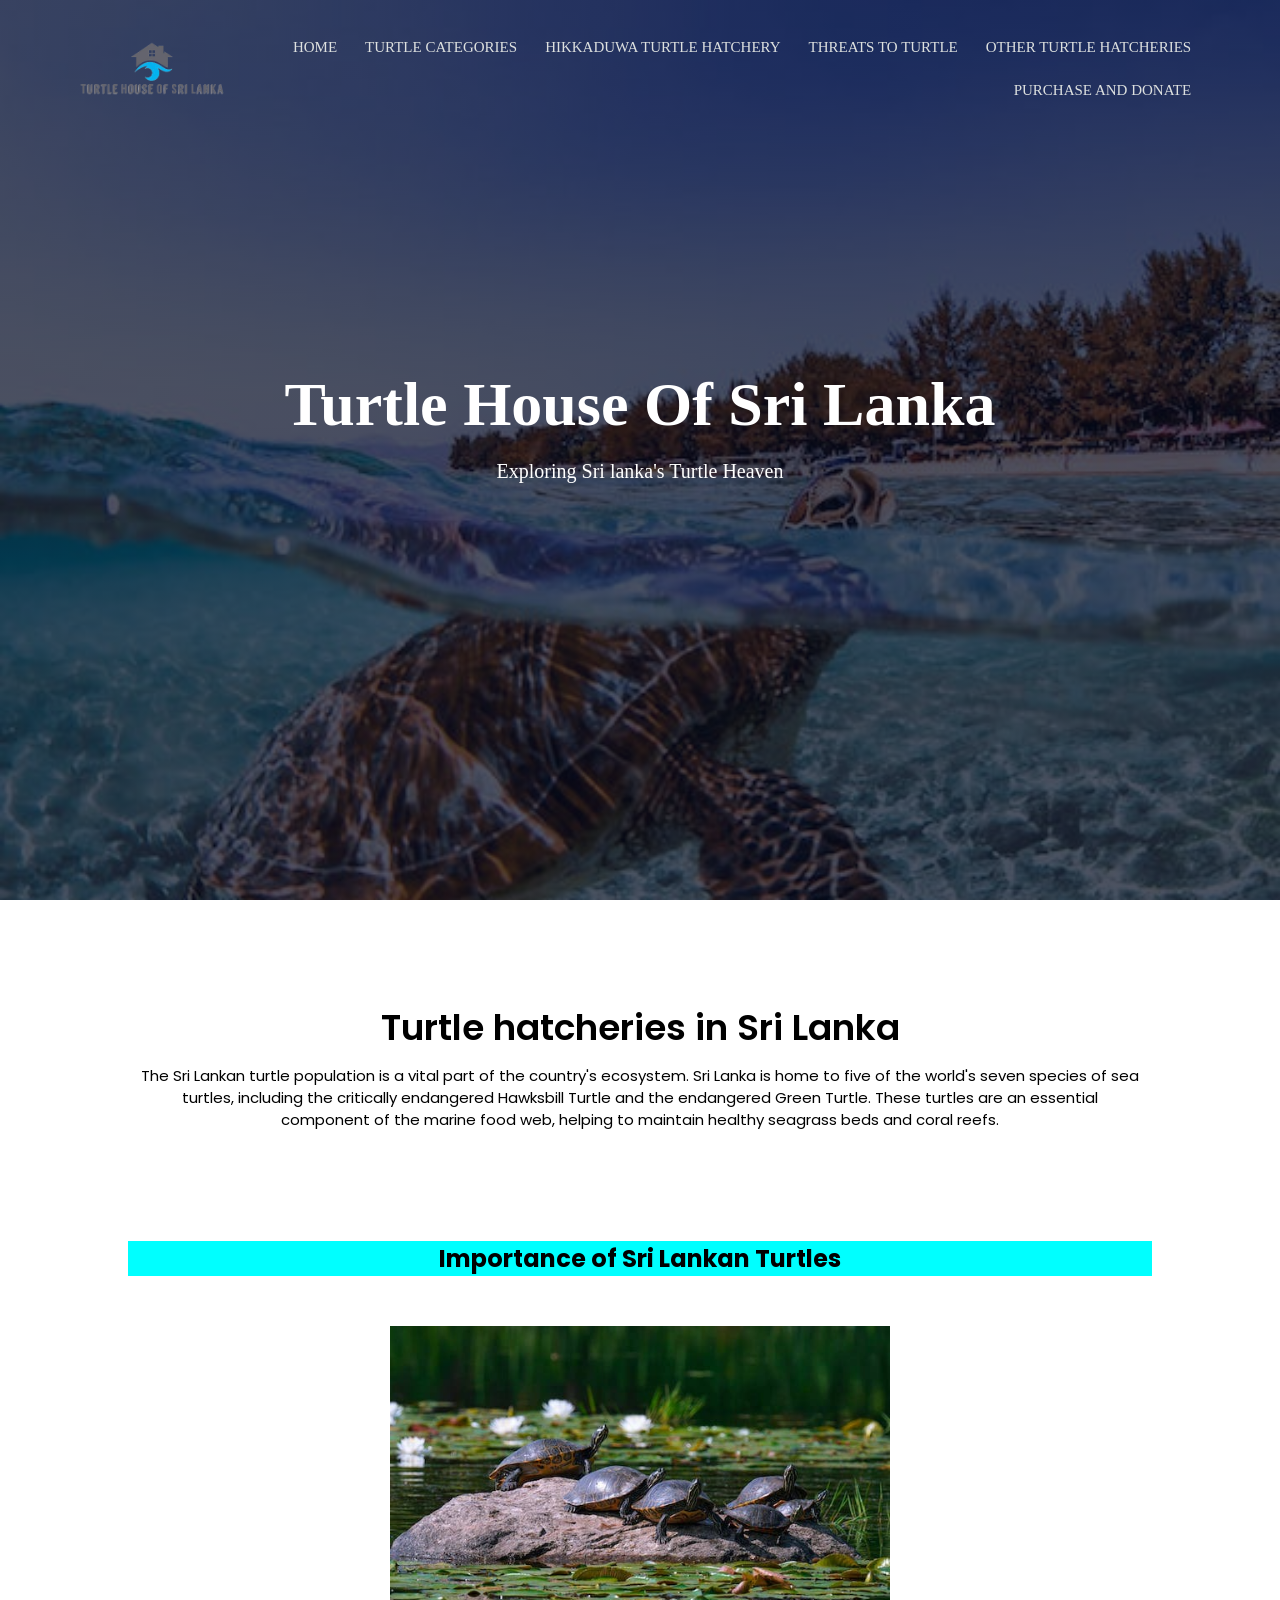
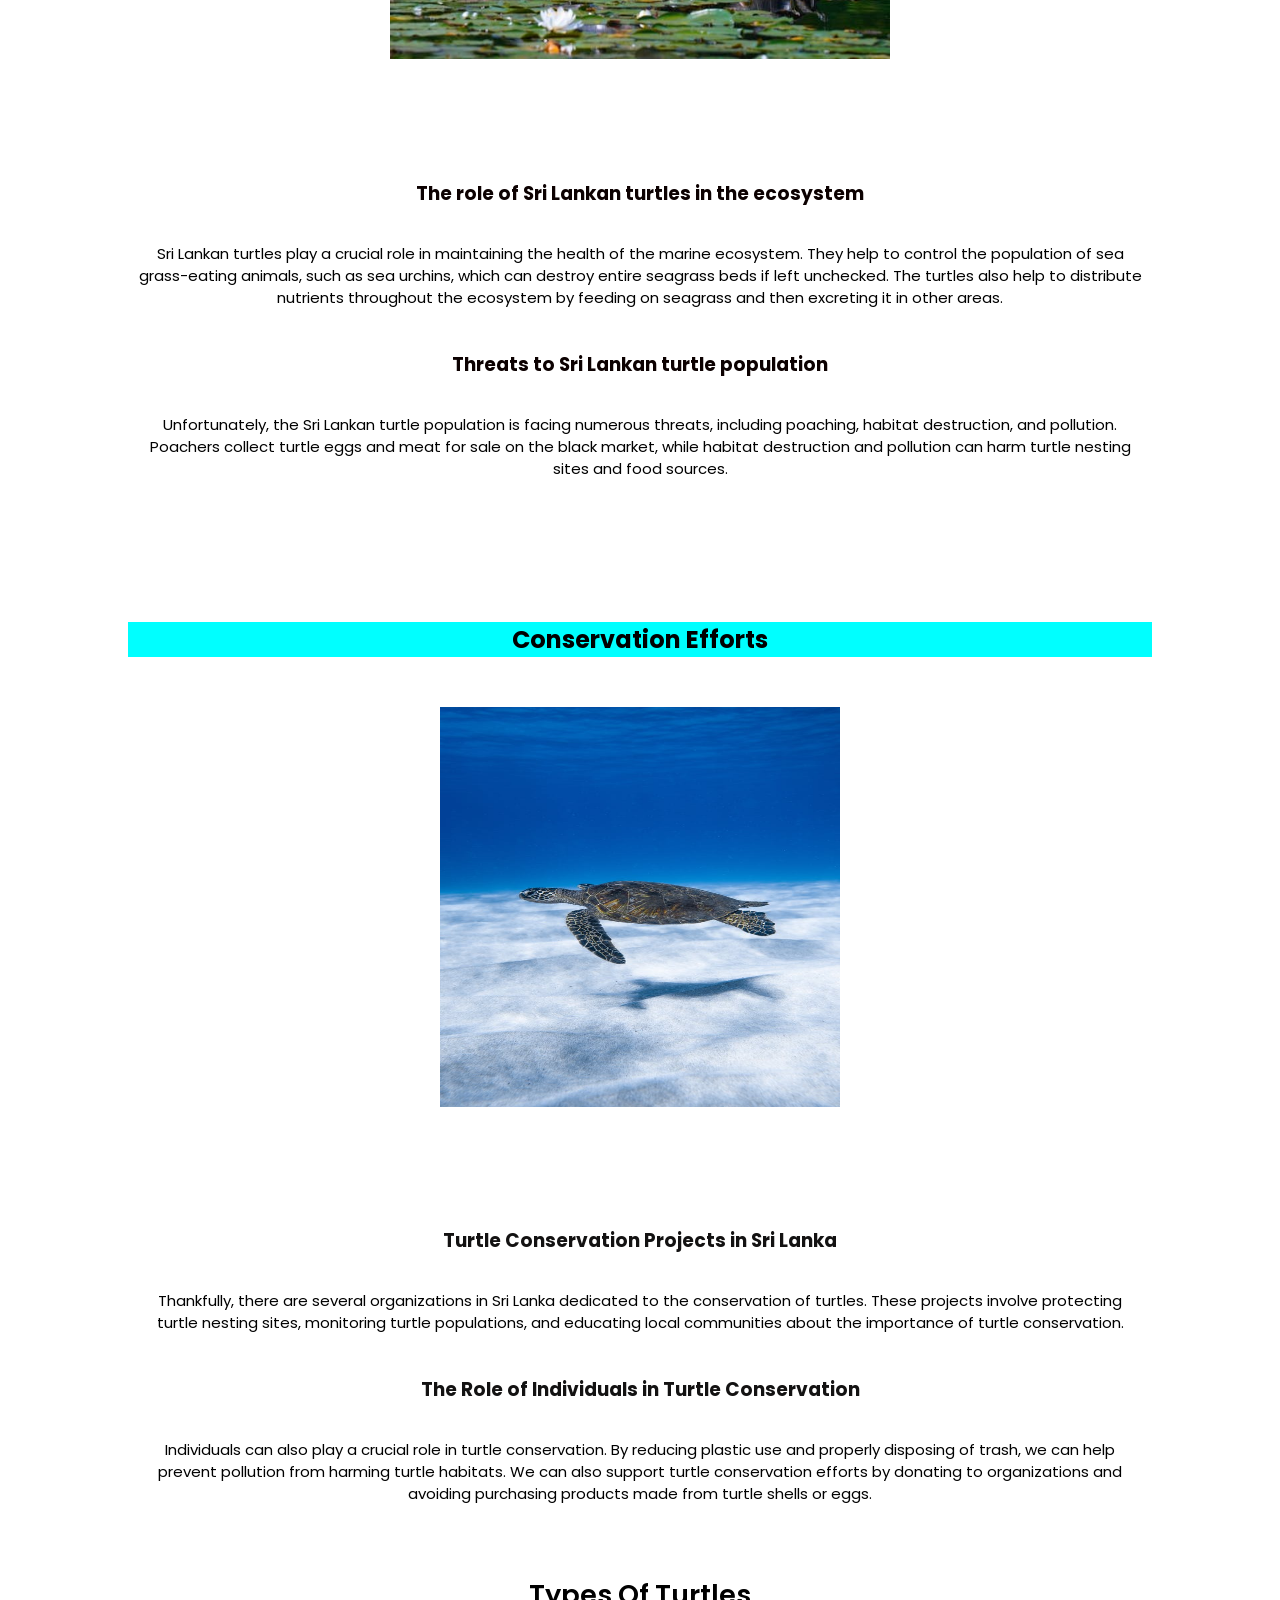
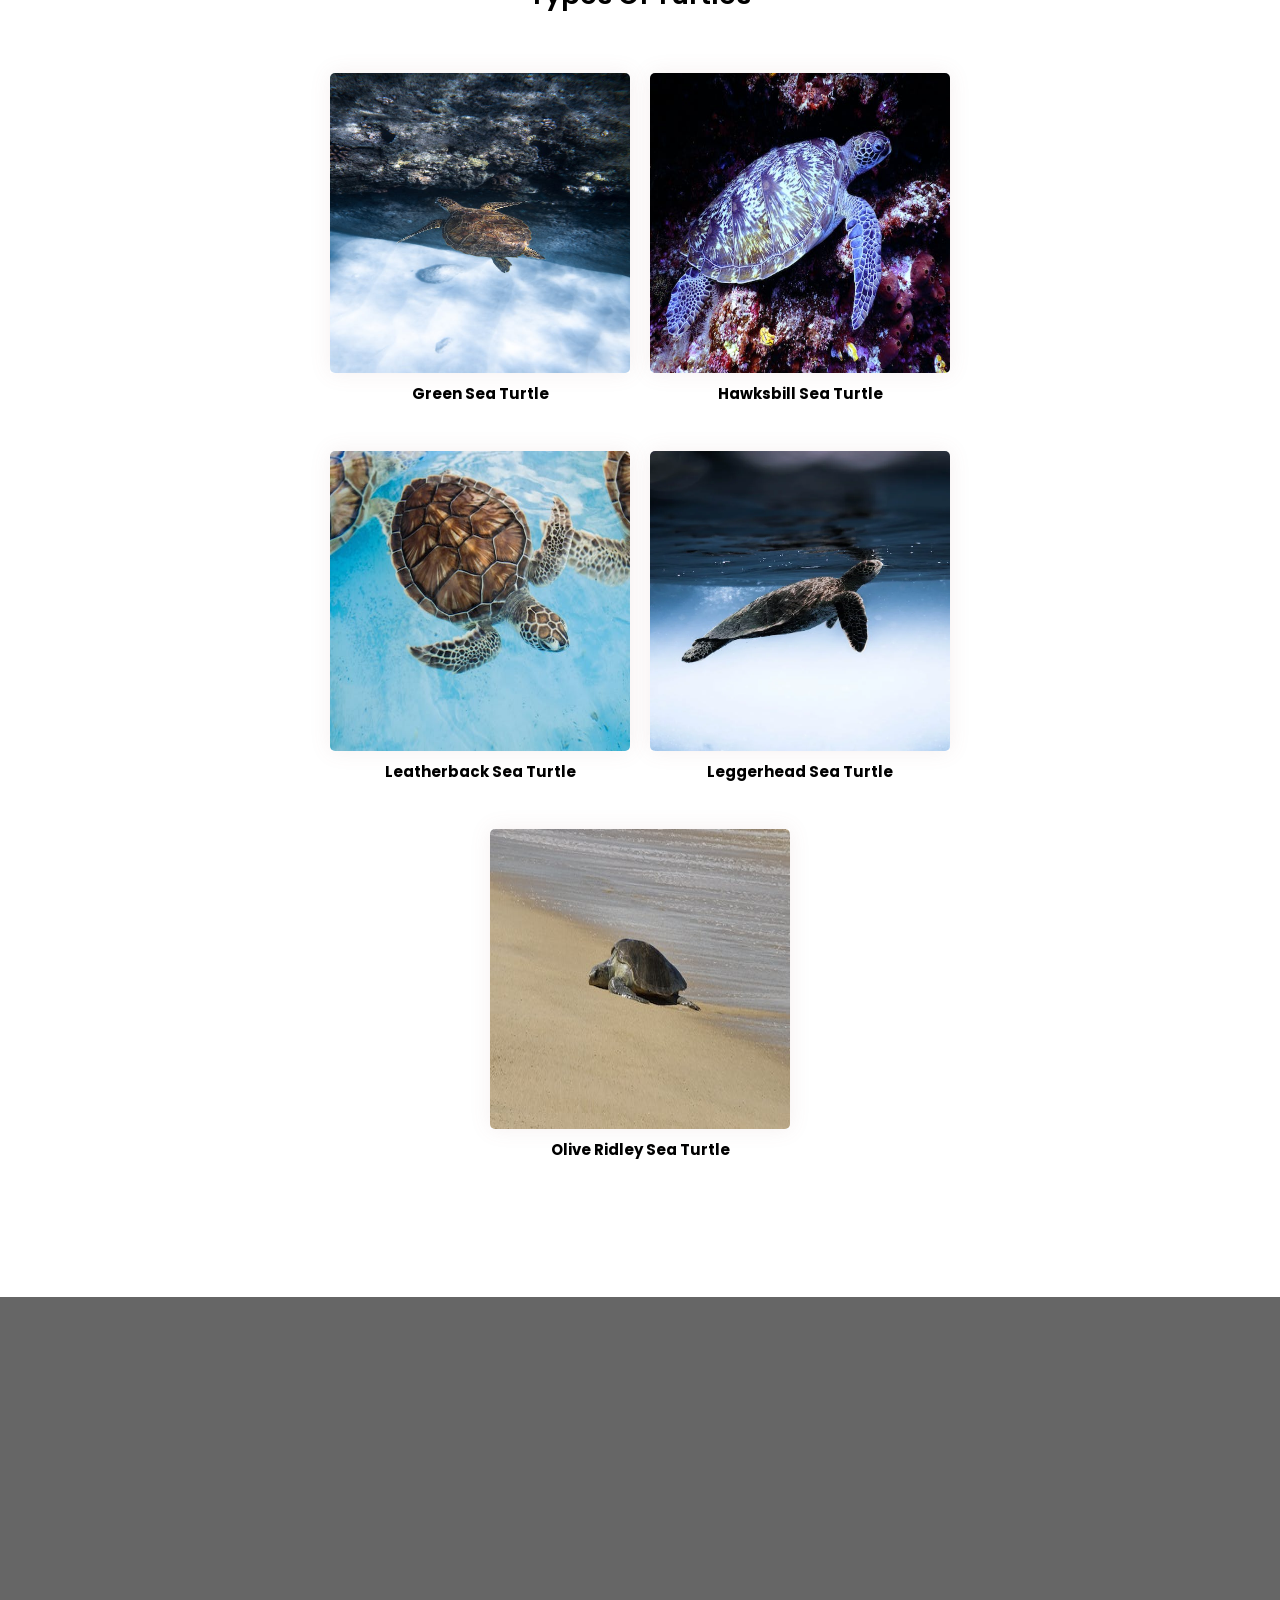
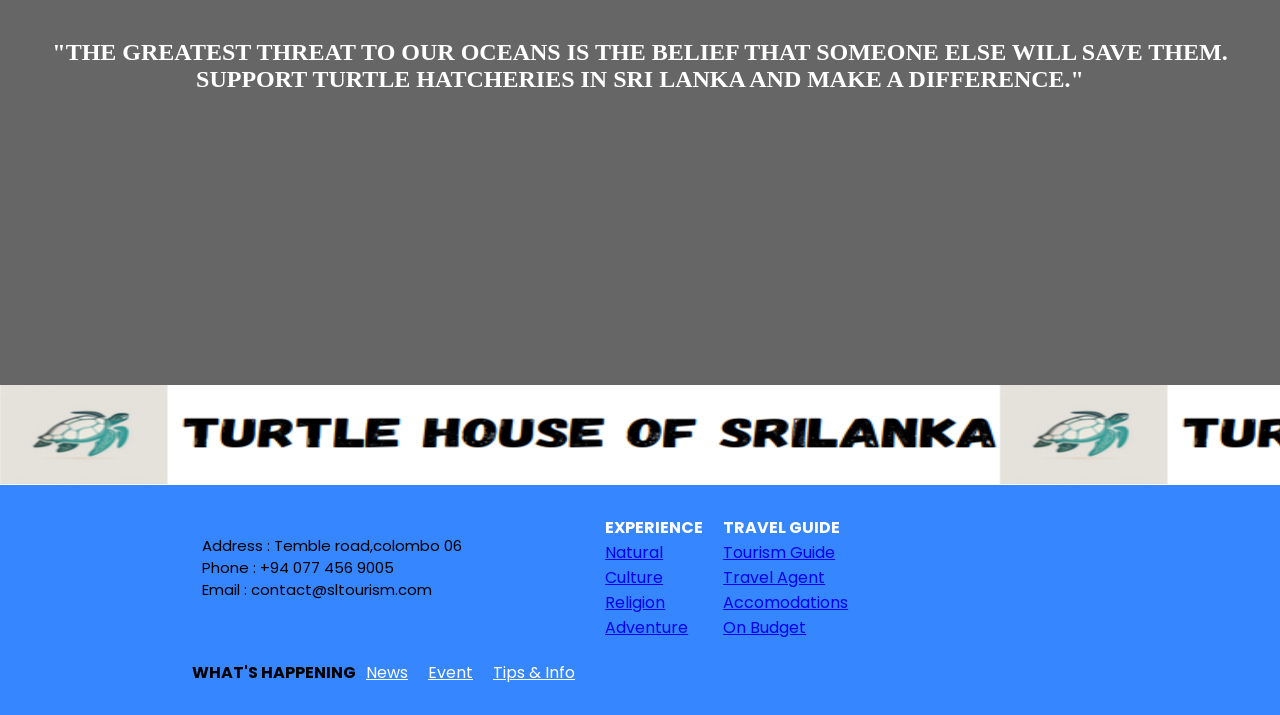
<file: index.html>
<!DOCTYPE html>
<html lang="en">
<head>
    <meta name="viewport" content="width=device-width, initial-scale=1.0">
    <title>Turtle Hachery</title>


   
    <link rel="preconnect" href="https://fonts.googleapis.com">


<link rel="preconnect" href="https://fonts.gstatic.com" crossorigin>
<link href="https://fonts.googleapis.com/css2?family=Poppins:wght@500&display=swap" rel="stylesheet">


<link rel="apple-touch-icon" sizes="180x180" href="./Images/apple-touch-icon.png">
<link rel="icon" type="image/png" sizes="32x32" href="./Images/favicon-32x32.png">
<link rel="icon" type="image/png" sizes="16x16" href="./Images/favicon-16x16.png">
<link rel="manifest" href="./Images/site.webmanifest">
<link rel="mask-icon" href="./Images/safari-pinned-tab.svg" color="#5bbad5">
<meta name="msapplication-TileColor" content="#da532c">
<meta name="theme-color" content="#ffffff">

<!---Import CSS--->
<link rel="stylesheet" href="./CSS/main.css">
<link rel="stylesheet" href="./CSS/index.css">


</head>
<body>
    <section class="header">
        <nav>
            <a href="index.html"><img src="./Images/Turtle House Of Sri Lanka.png"></a>
            <div class="nav-links">
                
                <ul>
                    <li><a href="./index.html">HOME</a></li>
                    <li><a href="./turtle categories.html">TURTLE CATEGORIES</a></li>
                    <li><a href="./hikkaduwa turtle hatchery.html">HIKKADUWA TURTLE HATCHERY</a></li>
                    <li><a href="./threats to turtles.html">THREATS TO TURTLE</a></li>
                    <li><a href="./">OTHER TURTLE HATCHERIES</a>
                    <ul class="dropdown">
                        
                            <li><a href="./Kasgoda Turtle Hatchery.html">KASGODA TURTLE HATCHERY</a></li>
                                <li><a href="./Bentota Turtle Hatchery.html">BENTOTA TURTLE HATCHERY</a></li>
                        </ul>
                    </li>
                    <li><a href="./purchase and donate page.html">PURCHASE AND DONATE</a></li>
        
                </ul>
            </div>
          
        </nav>
    </section>

    <div class="text-box">
        <h1>Turtle House Of Sri Lanka</h1>
        <P>Exploring Sri lanka's Turtle Heaven
        </P>


    </div>

<!-----Header news-->
<section class="news">
 
<h1>Turtle hatcheries in Sri Lanka</h1>
<p>The Sri Lankan turtle population is a vital part of the country's ecosystem. Sri Lanka is home to five of the world's seven species of sea turtles, including the critically endangered Hawksbill Turtle and the endangered Green Turtle. These turtles are an essential component of the marine food web, helping to maintain healthy seagrass beds and coral reefs.
</p> 
</section>


<section class="points">
<div class="importance">
<h2>Importance of Sri Lankan Turtles</h2>
<br>
<br>
<img src="./Images/turtle 2 (1).jpg" width="450" >
<div class="textbox1">
    <h3> The role of Sri Lankan turtles in the ecosystem</h3>
    <br>
    
<p>Sri Lankan turtles play a crucial role in maintaining the health of the marine ecosystem. They help to control the population of sea grass-eating animals, such as sea urchins, which can destroy entire seagrass beds if left unchecked. The turtles also help to distribute nutrients throughout the ecosystem by feeding on seagrass and then excreting it in other areas.</p>

<h3>Threats to Sri Lankan turtle population</h3>
<br>

<p>Unfortunately, the Sri Lankan turtle population is facing numerous threats, including poaching, habitat destruction, and pollution. Poachers collect turtle eggs and meat for sale on the black market, while habitat destruction and pollution can harm turtle nesting sites and food sources.
</p>

</div>
</div>

<div class="conservation">
    <br>
    <br>
    <h2> Conservation Efforts</h2>
        <br><br>
        <img src="./Images/turtle 3.jpeg">


    <div class="textbox1">
        <h3>Turtle Conservation Projects in Sri Lanka</h3>
            <br>
            
               <p>Thankfully, there are several organizations in Sri Lanka dedicated to the conservation of turtles. These projects involve protecting turtle nesting sites, monitoring turtle populations, and educating local communities about the importance of turtle conservation.
                </p>
           
        <h3>The Role of Individuals in Turtle Conservation</h3>
            <br>
          
                <p>Individuals can also play a crucial role in turtle conservation. By reducing plastic use and properly disposing of trash, we can help prevent pollution from harming turtle habitats. We can also support turtle conservation efforts by donating to organizations and avoiding purchasing products made from turtle shells or eggs.</p>
           
    </div>
</div>

</section>




    <!----Types Of Turtles---->
               
    <section>
        <br>
        <br>
        <h1 class="picture-h1">
           Types Of Turtles
        </h1>
        <div class="animation1">
            <div class="box">
                <a href="./turtle categories.html">
                <img src="./Images/Green sea turtle.jpeg"></a><p><b>Green Sea Turtle</b></p>
            </div>
            <div class="box">
                <a href="./turtle categories.html">
                <img src="./Images/Hawksbill turtle.jpeg"></a><p><b>Hawksbill Sea Turtle</b></p>
            </div>
        </div>
        <div class="animation2">
            <div class="box">
                <a href="./turtle categories.html">
                <img src="./Images/Leatherback turtle.jpeg"></a><p><b>Leatherback Sea Turtle</b></p>
            </div>
            <div class="box">
                <a href="./turtle categories.html">
                <img src="./Images/Leggerhead turtle.webp"></a><p><b>Leggerhead Sea Turtle</b></p>
            </div>
        </div>
        <div class="animation3">
            <div class="box">
                <a href="./turtle categories.html">
                <img src="./Images/Olive ridley sea turtle.jpeg"></a><p><b>Olive Ridley Sea Turtle</b></p>
            </div>
        </div>
        </section>
        <br>
        <br>
        


        <!-- Section Quotes -->



<section class="Quotes">

	<div class="Quotes2">
			<h2>"The greatest threat to our oceans is the belief that someone else will save them. Support turtle hatcheries in Sri Lanka and make a difference."</h2> 
			
	</div>	
	<div class="Quatation4"></div>

</section>                         

      
    
<!-- Section Footer -->

 <section class="footer">
    <div class="waves">
        <div class="wave" id="wave1"></div>
        <div class="wave" id="wave2"></div>
        <div class="wave" id="wave3"></div>
        <div class="wave" id="wave4"></div>
    </div>
    <div class="row">
    <div class="col-left">
        <p>Address : Temble road,colombo 06 <br>
        Phone : +94 077 456 9005 <br>
        Email : contact@sltourism.com </p>
        
    </div>
    <ul class="experience"><b>EXPERIENCE</b>
    
            <li><a href="#">Natural</a></li>
            <li><a href="#">Culture</a></li>
            <li><a href="#">Religion</a></li>
            <li><a href="#">Adventure</a></li>

        </ul>
   
    <ul class="travel"><b>TRAVEL GUIDE</b>
       
            <li><a href="#">Tourism Guide</a></li>
            <li><a href="#">Travel Agent</a></li>
            <li><a href="#">Accomodations</a></li>
            <li><a href="#">On Budget</a></li>

        </ul>
   
    <ul class="happening"><b>WHAT'S HAPPENING</b>
    
            <li><a href="#">News</a></li>
            <li><a href="#">Event</a></li>
            <li><a href="#">Tips & Info</a></li>

        </ul>
   
</div>
</section>

</body>
</html>
</file>
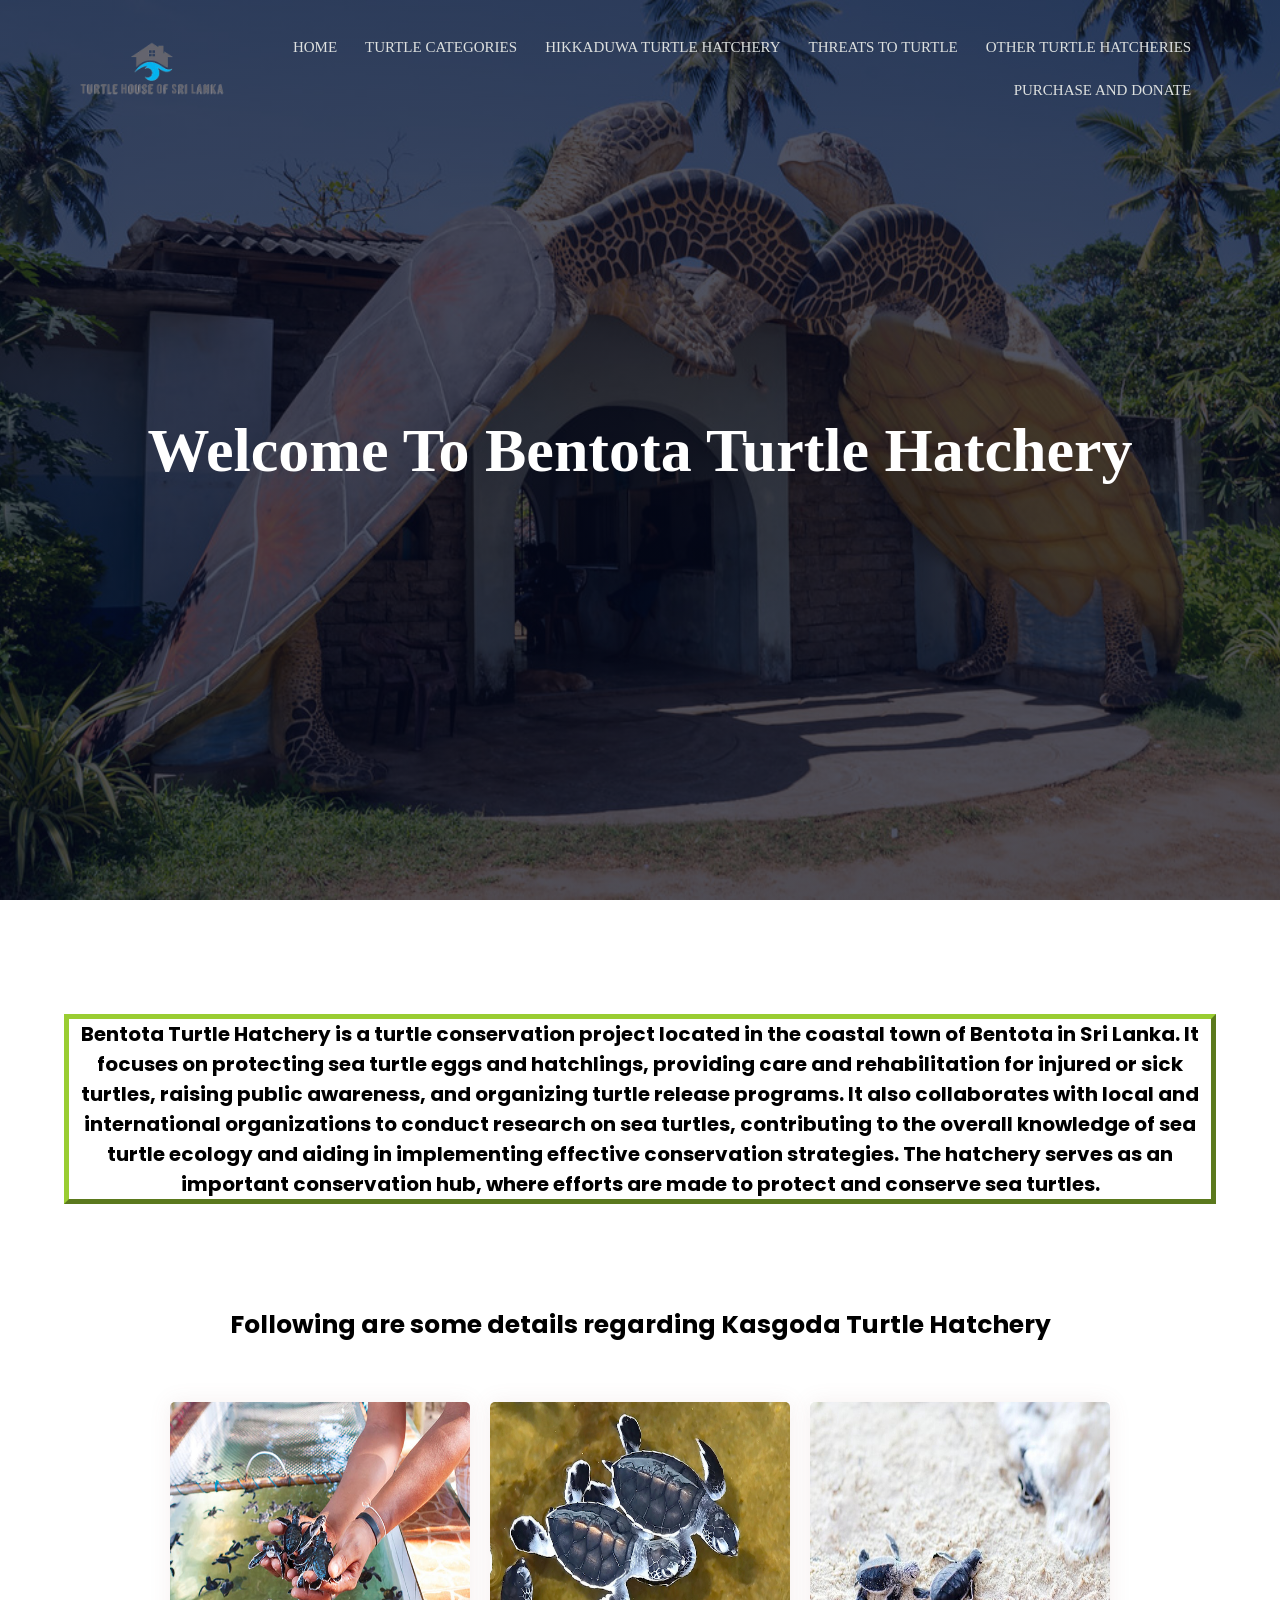
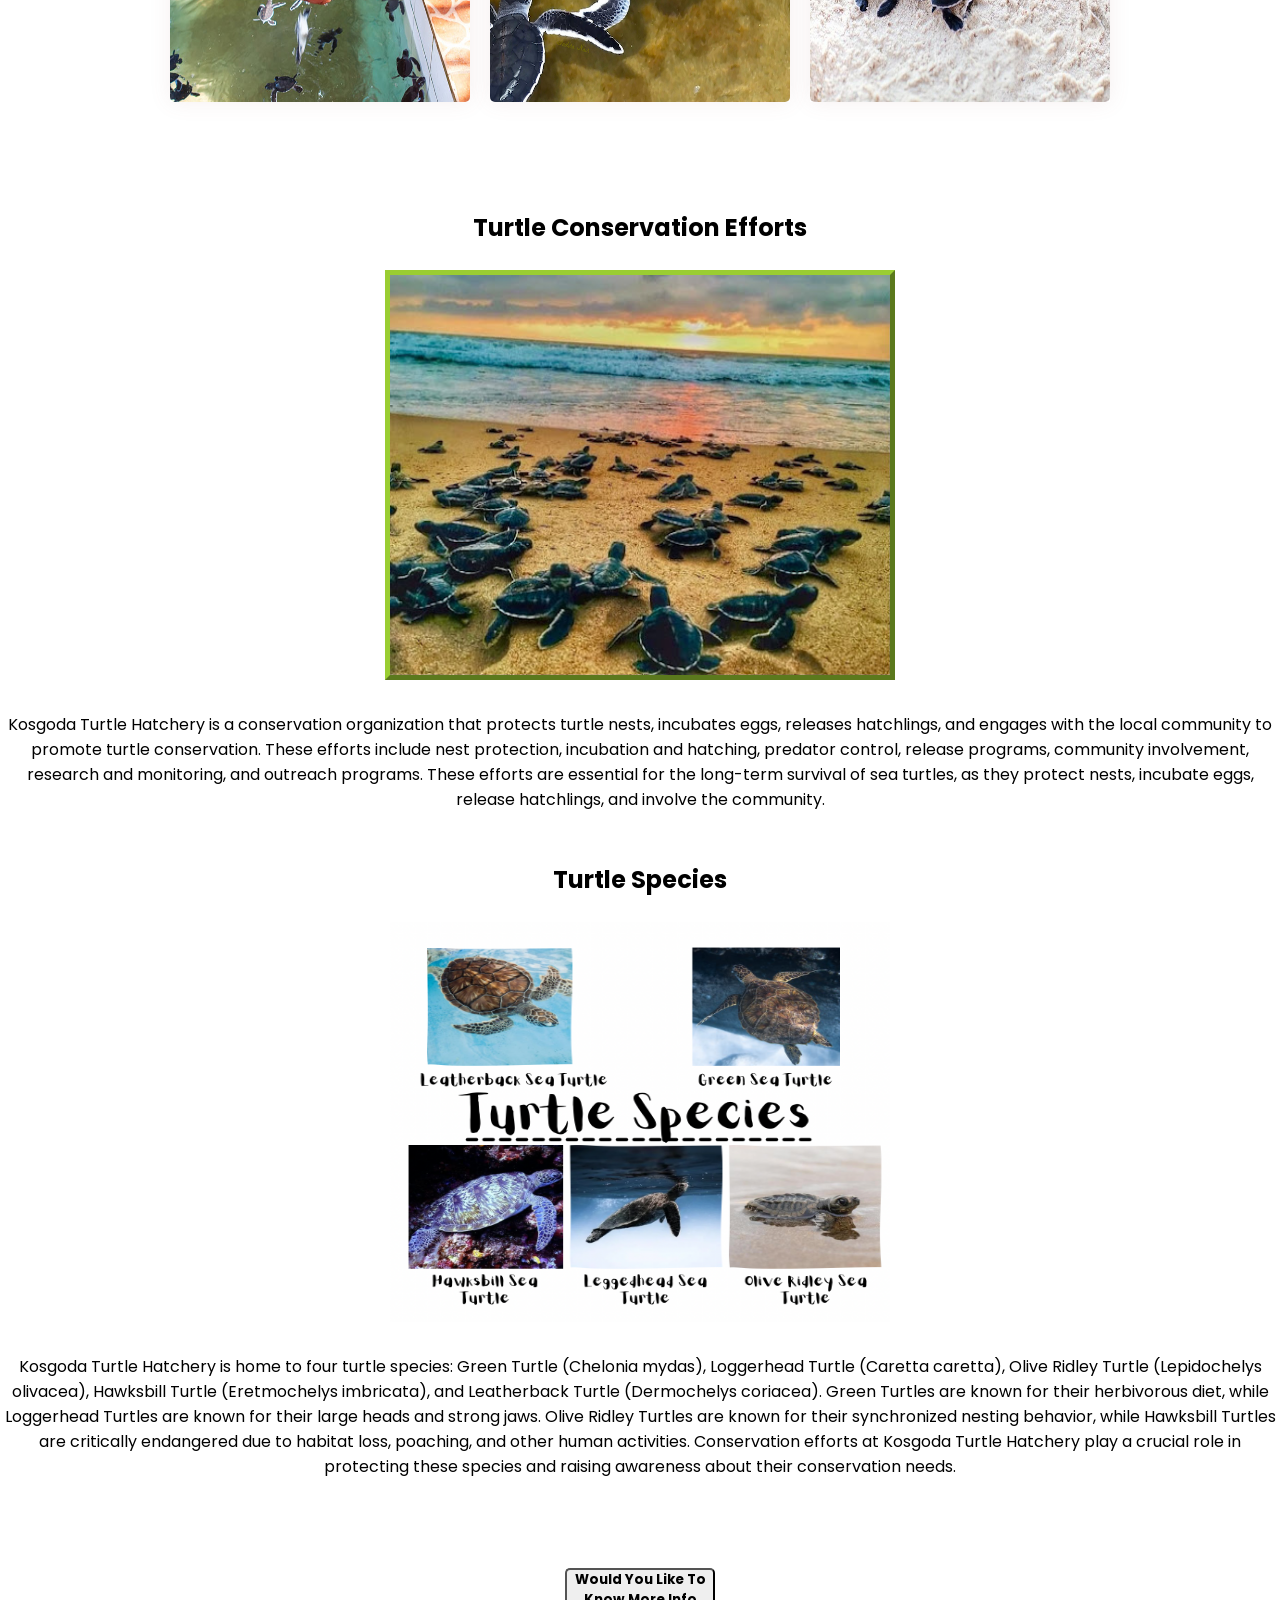
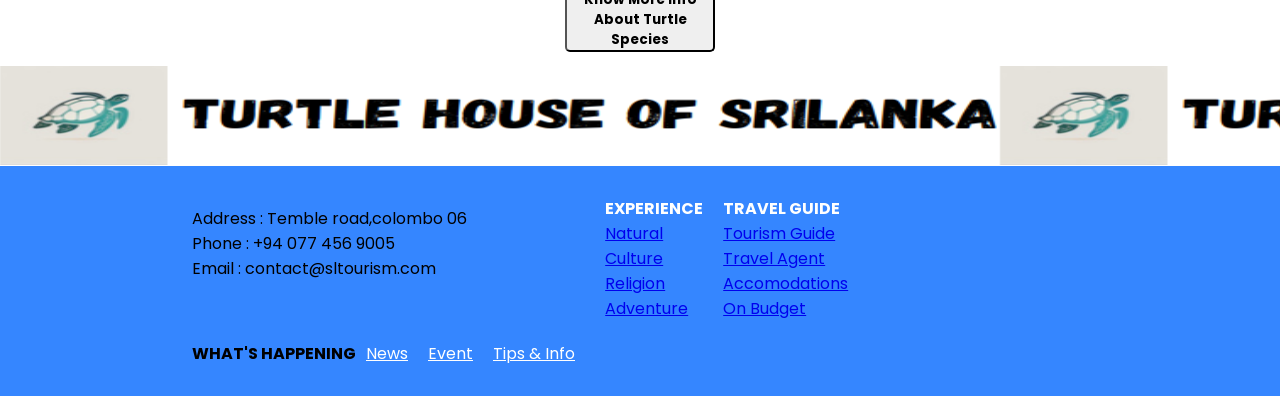
<file: Bentota Turtle Hatchery.html>
<!DOCTYPE html>
<html lang="en">
<head>
    <meta name="viewport" content="width=device-width, initial-scale=1.0">
    <title>Turtle Hatchery</title>
    
    <link rel="preconnect" href="https://fonts.googleapis.com">
<link rel="preconnect" href="https://fonts.gstatic.com" crossorigin>
<link href="https://fonts.googleapis.com/css2?family=Poppins:wght@500&display=swap" rel="stylesheet">



<link rel="apple-touch-icon" sizes="180x180" href="./Images/apple-touch-icon.png">
<link rel="icon" type="image/png" sizes="32x32" href="./Images/favicon-32x32.png">
<link rel="icon" type="image/png" sizes="16x16" href="./Images/favicon-16x16.png">
<link rel="manifest" href="./Images/site.webmanifest">
<link rel="mask-icon" href="./Images/safari-pinned-tab.svg" color="#5bbad5">
<meta name="msapplication-TileColor" content="#da532c">
<meta name="theme-color" content="#ffffff">



<!-----Import CSS-->
<link rel="stylesheet" href="./CSS/main.css">
<link rel="stylesheet" href="./CSS/Bentota Turtle Hatchery.css ">

</head>
<body>
    <section  class="header6">
        <nav>
            <a href="index.html"><img src="./Images/Turtle House Of Sri Lanka.png"></a>
            <div class="nav-links">
                
                <ul>
                    <li><a href="./index.html">HOME</a></li>
                    <li><a href="./turtle categories.html">TURTLE CATEGORIES</a></li>
                    <li><a href="./hikkaduwa turtle hatchery.html">HIKKADUWA TURTLE HATCHERY</a></li>
                    <li><a href="./threats to turtles.html">THREATS TO TURTLE</a></li>
                    <li><a href="./">OTHER TURTLE HATCHERIES</a>
                    <ul class="dropdown">
                        
                            <li><a href="./Kasgoda Turtle Hatchery.html">KASGODA TURTLE HATCHERY</a></li>
                                <li><a href="./Bentota Turtle Hatchery.html">BENTOTA TURTLE HATCHERY</a></li>
                        </ul>
                    </li>
                    <li><a href="./purchase and donate page.html">PURCHASE AND DONATE</a></li>
        
        </ul>
    </div>
    
</nav>

<div class="text-box">
<h1>Welcome To Bentota Turtle Hatchery</h1>


</div>
    </section>

<!--Bentota Turtle Hatchery-->

<section class="bentota">

<br>
<br>
<div class="description">
<p><b>Bentota Turtle Hatchery is a turtle conservation project located in the coastal town of Bentota in Sri Lanka. It focuses on protecting sea turtle eggs and hatchlings, providing care and rehabilitation for injured or sick turtles, raising public awareness, and organizing turtle release programs. It also collaborates with local and international organizations to conduct research on sea turtles, contributing to the overall knowledge of sea turtle ecology and aiding in implementing effective conservation strategies. The hatchery serves as an important conservation hub, where efforts are made to protect and conserve sea turtles.</b></p>
</div>

<h3>Following are some details regarding Kasgoda Turtle Hatchery</h3>

<section>
    
    <div class="animation1">
        <div class="box">
            <img src="./Images/benthota2.jpg">
        </div>
        <div class="box">
            <img src="./Images/benthota3.jpg">
        </div>
    
        <div class="box">
            <img src="./Images/benthota4.jpg">
        </div>
    </div>
    </section>
</section>

<!--Turtle Conservation Efforts-->

<section class="conservation">
    <br><br>
	<h2>Turtle Conservation Efforts</h2>
	<br>
	<img src="./Images/Turtle conservation efforts.JPG">
	<br><br>
	<p>Kosgoda Turtle Hatchery is a conservation organization that protects turtle nests, incubates eggs, releases hatchlings, and engages with the local community to promote turtle conservation. These efforts include nest protection, incubation and hatching, predator control, release programs, community involvement, research and monitoring, and outreach programs. These efforts are essential for the long-term survival of sea turtles, as they protect nests, incubate eggs, release hatchlings, and involve the community.</p>

</section>



<!--Turtle Species-->

<section class="species">
    <br><br>
	<h2>Turtle Species</h2>
	<br>
	<img src="./Images/Turtle Species.png">
	<br><br>
	<p>Kosgoda Turtle Hatchery is home to four turtle species: Green Turtle (Chelonia mydas), Loggerhead Turtle (Caretta caretta), Olive Ridley Turtle (Lepidochelys olivacea), Hawksbill Turtle (Eretmochelys imbricata), and Leatherback Turtle (Dermochelys coriacea). Green Turtles are known for their herbivorous diet, while Loggerhead Turtles are known for their large heads and strong jaws. Olive Ridley Turtles are known for their synchronized nesting behavior, while Hawksbill Turtles are critically endangered due to habitat loss, poaching, and other human activities. Conservation efforts at Kosgoda Turtle Hatchery play a crucial role in protecting these species and raising awareness about their conservation needs.</p>
	<br>
	<button><a href="./turtle categories.html">Would You Like To Know More Info About Turtle Species</a>
</section>



	
  <!-- Section Footer -->

<section class="footer">
    <div class="waves">
        <div class="wave" id="wave1"></div>
        <div class="wave" id="wave2"></div>
        <div class="wave" id="wave3"></div>
        <div class="wave" id="wave4"></div>
    </div>
    <div class="row">
    <div class="col-left">
        <p>Address : Temble road,colombo 06 <br>
        Phone : +94 077 456 9005 <br>
        Email : contact@sltourism.com </p>
        
    </div>
    <ul class="experience"><b>EXPERIENCE</b>
    
            <li><a href="#">Natural</a></li>
            <li><a href="#">Culture</a></li>
            <li><a href="#">Religion</a></li>
            <li><a href="#">Adventure</a></li>

        </ul>
   
    <ul class="travel"><b>TRAVEL GUIDE</b>
       
            <li><a href="#">Tourism Guide</a></li>
            <li><a href="#">Travel Agent</a></li>
            <li><a href="#">Accomodations</a></li>
            <li><a href="#">On Budget</a></li>

        </ul>
   
    <ul class="happening"><b>WHAT'S HAPPENING</b>
    
            <li><a href="#">News</a></li>
            <li><a href="#">Event</a></li>
            <li><a href="#">Tips & Info</a></li>

        </ul>
   
</div>
</section>
      
</body>
</html>
</file>
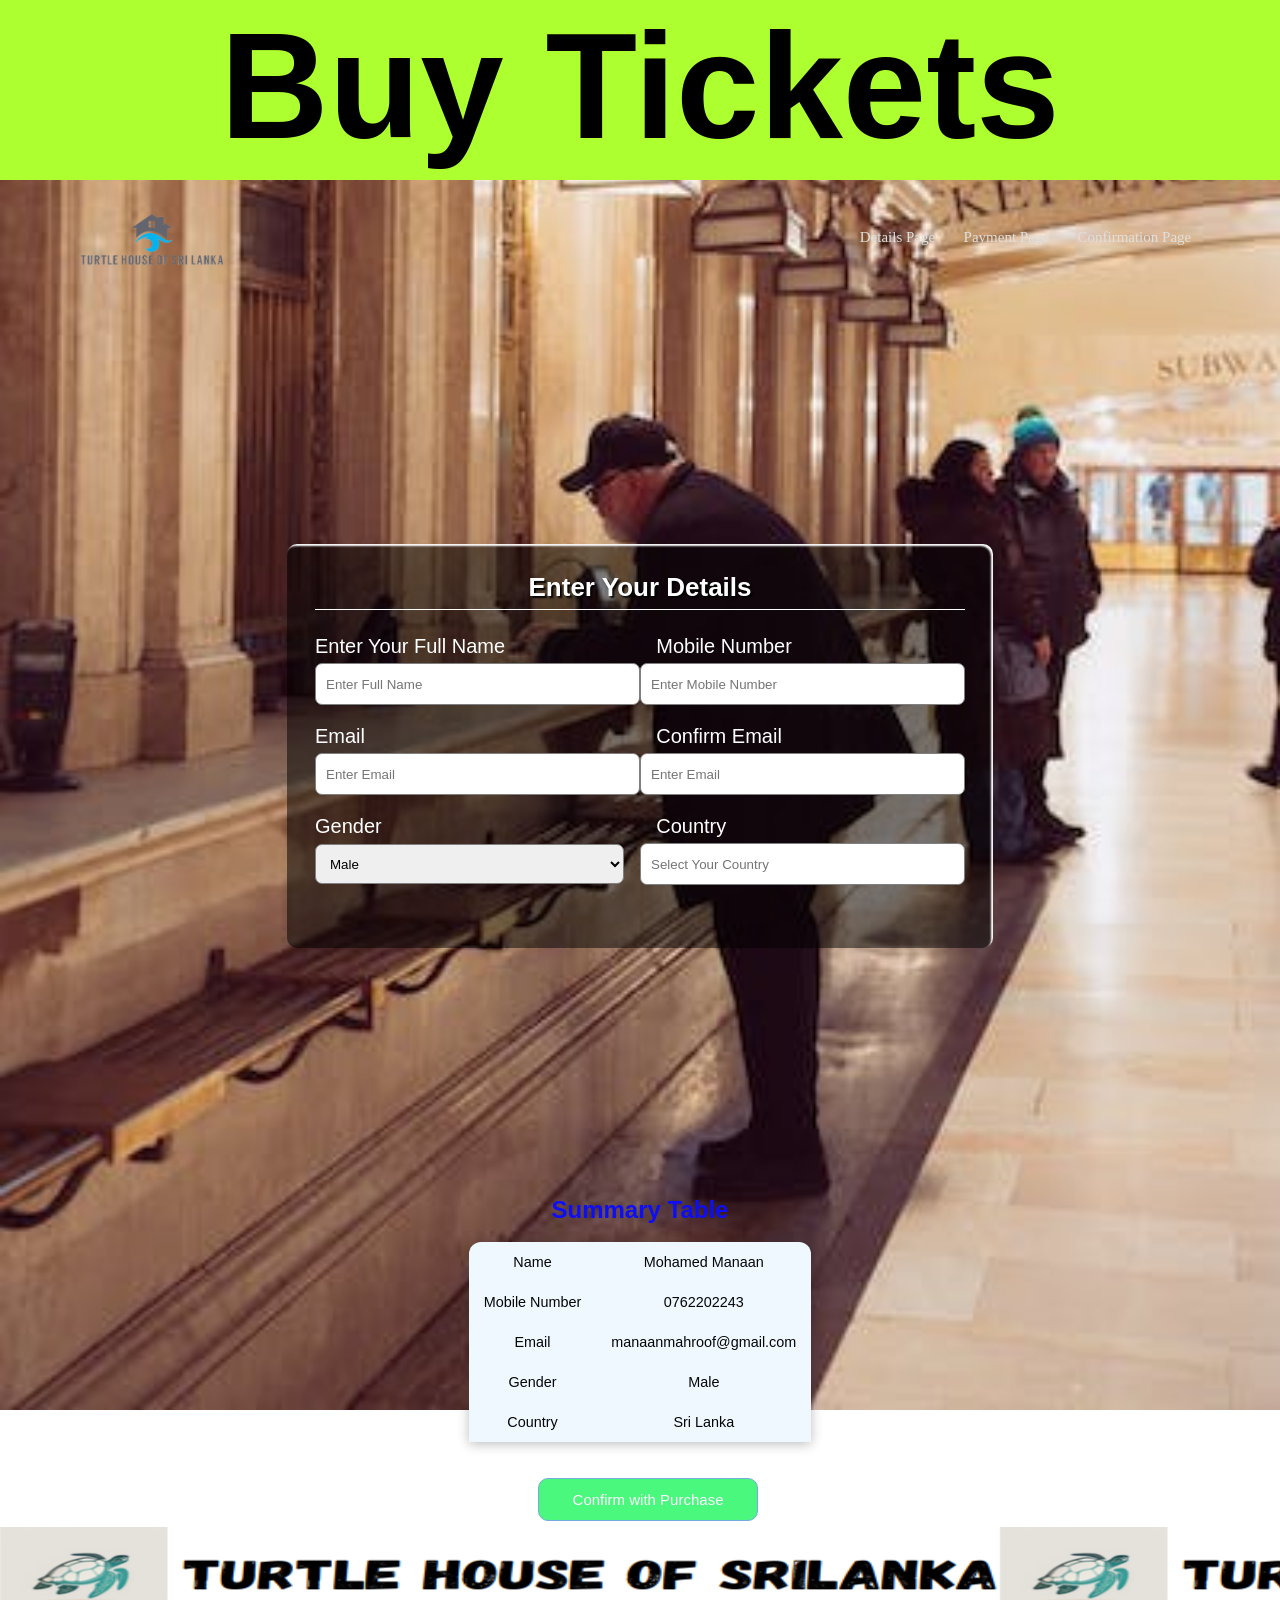
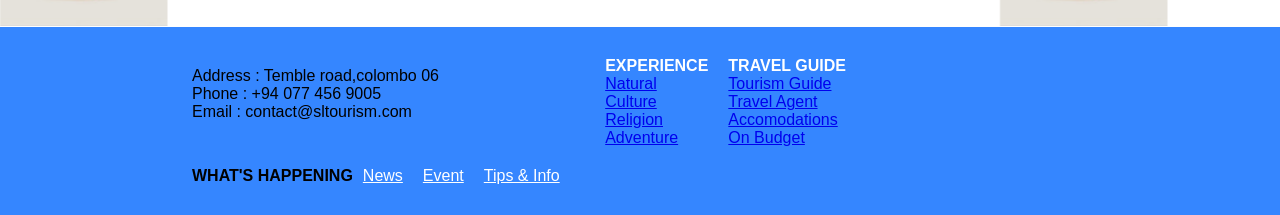
<file: Details.html>
<!DOCTYPE html>
<html lang="en">
<head>
    <meta charset="UTF-8">
    <meta name="viewport" content="width=device-width, initial-scale=1.0">
    <title>Turtle Hatchery</title>


    
<link rel="apple-touch-icon" sizes="180x180" href="./Images/apple-touch-icon.png">
<link rel="icon" type="image/png" sizes="32x32" href="./Images/favicon-32x32.png">
<link rel="icon" type="image/png" sizes="16x16" href="./Images/favicon-16x16.png">
<link rel="manifest" href="./Images/site.webmanifest">
<link rel="mask-icon" href="./Images/safari-pinned-tab.svg" color="#5bbad5">
<meta name="msapplication-TileColor" content="#da532c">
<meta name="theme-color" content="#ffffff">


    <!--import css-->
    <link rel="stylesheet" a href="./CSS/details.css">
    <link rel="stylesheet" a href="./CSS/main.css">

    
    
</head>
<body>
   <!--Header-->
   <div class="Tickets">
    <h1>Buy Tickets</h1>
</div>
    <section  class="header9">
        <nav>
            <a href="index.html"><img src="./Images/Turtle House Of Sri Lanka.png"></a>
            <div class="nav-links">
                
                <ul>
                    <li><a href="">Details Page</a></li>
                    <li><a href="./Payment Page.html">Payment Page</a></li>
                    <li><a href="./Confirmation Page.html">Confirmation Page</a></li>
                    
        
        </ul>
    </div>
    
</nav>


<!--Details Form-->

    <section class="details-form">
        <div class="container">
            <h1 class="form-title">Enter Your Details</h1>
            <form action="#">
              <div class="main-user-info">
                <div class="user-input-box">
                  <label for="fullName">Enter Your Full Name</label>
                  <Input type="text"
                          id="fullName"
                          name="fullName"
                          placeholder="Enter Full Name"/>
                </div>
                <div class="user-input-box">
                  <label for="mobileNumber">Mobile Number</label>
                  <Input type="text"
                          id="mobileNumber"
                          name="mobileNumber"
                          placeholder="Enter Mobile Number"
                          required maxlength="10"/>
                </div>
                <div class="user-input-box">
                  <label for="email">Email</label>
                  <Input type="email"
                          id="email"
                          name="email"
                          placeholder="Enter Email"/>
                </div>
                <div class="user-input-box">
                  <label for="confirmEmail">Confirm Email</label>
                  <Input type="text"
                          id="confirmEmail"
                          name="confirmEmail"
                          placeholder="Enter Email"/>
                         
                </div>
                <div class="user-input-box">
                  <label for="gender">Gender</label>
                  <select id="gender"
                          name="gender"
                          required>
                          <option>Male</option>
                    <option>Female</option>
                  </select>
                </div>

                <div class="user-input-box">
                  <label for="country">Country</label>
                  <Input type="Flag"
                          id="country"
                          name="country"
                          placeholder="Select Your Country"
                          required/>
                </div>
               
              </div>
           
            </form>
          </div>
        </section>


<!--Summary Table-->

<div class="summary-table">
  <h1>Summary Table</h1>
  <br>
  <table class="table">
     
      <tr id="fullName">
          <td>Name</td>
          <td>Mohamed Manaan</td>
      </tr>
      <tr id="mobileNumber">
          <td>Mobile Number</td>
          <td>0762202243</td>
      </tr>
      <tr id="email">
          <td>Email</td>
          <td>manaanmahroof@gmail.com</td>
      </tr>
      <tr id="gender">
          <td>Gender</td>
          <td>Male</td>
      </tr>
      <tr id="country">
        <td>Country</td>
        <td>Sri Lanka</td>
    </tr>
    </table>
  </div>
<br>
<br>

<a href="./Details.html"><button type="submit" class="submit-btn">Confirm with Purchase</button></a>
</div>
        <br>
        <br>
        <br>




<!--Section Footer-->

<section class="footer">
  <div class="waves">
      <div class="wave" id="wave1"></div>
      <div class="wave" id="wave2"></div>
      <div class="wave" id="wave3"></div>
      <div class="wave" id="wave4"></div>
  </div>
  <div class="row">
  <div class="col-left">
      <p>Address : Temble road,colombo 06 <br>
      Phone : +94 077 456 9005 <br>
      Email : contact@sltourism.com </p>
      
  </div>
  <ul class="experience"><b>EXPERIENCE</b>
  
          <li><a href="#">Natural</a></li>
          <li><a href="#">Culture</a></li>
          <li><a href="#">Religion</a></li>
          <li><a href="#">Adventure</a></li>

      </ul>
 
  <ul class="travel"><b>TRAVEL GUIDE</b>
     
          <li><a href="#">Tourism Guide</a></li>
          <li><a href="#">Travel Agent</a></li>
          <li><a href="#">Accomodations</a></li>
          <li><a href="#">On Budget</a></li>

      </ul>
 
  <ul class="happening"><b>WHAT'S HAPPENING</b>
  
          <li><a href="#">News</a></li>
          <li><a href="#">Event</a></li>
          <li><a href="#">Tips & Info</a></li>

      </ul>
 
</div>
</section>

<script src="./javascript/details.js"></script>
 
</body>
</html>
</file>
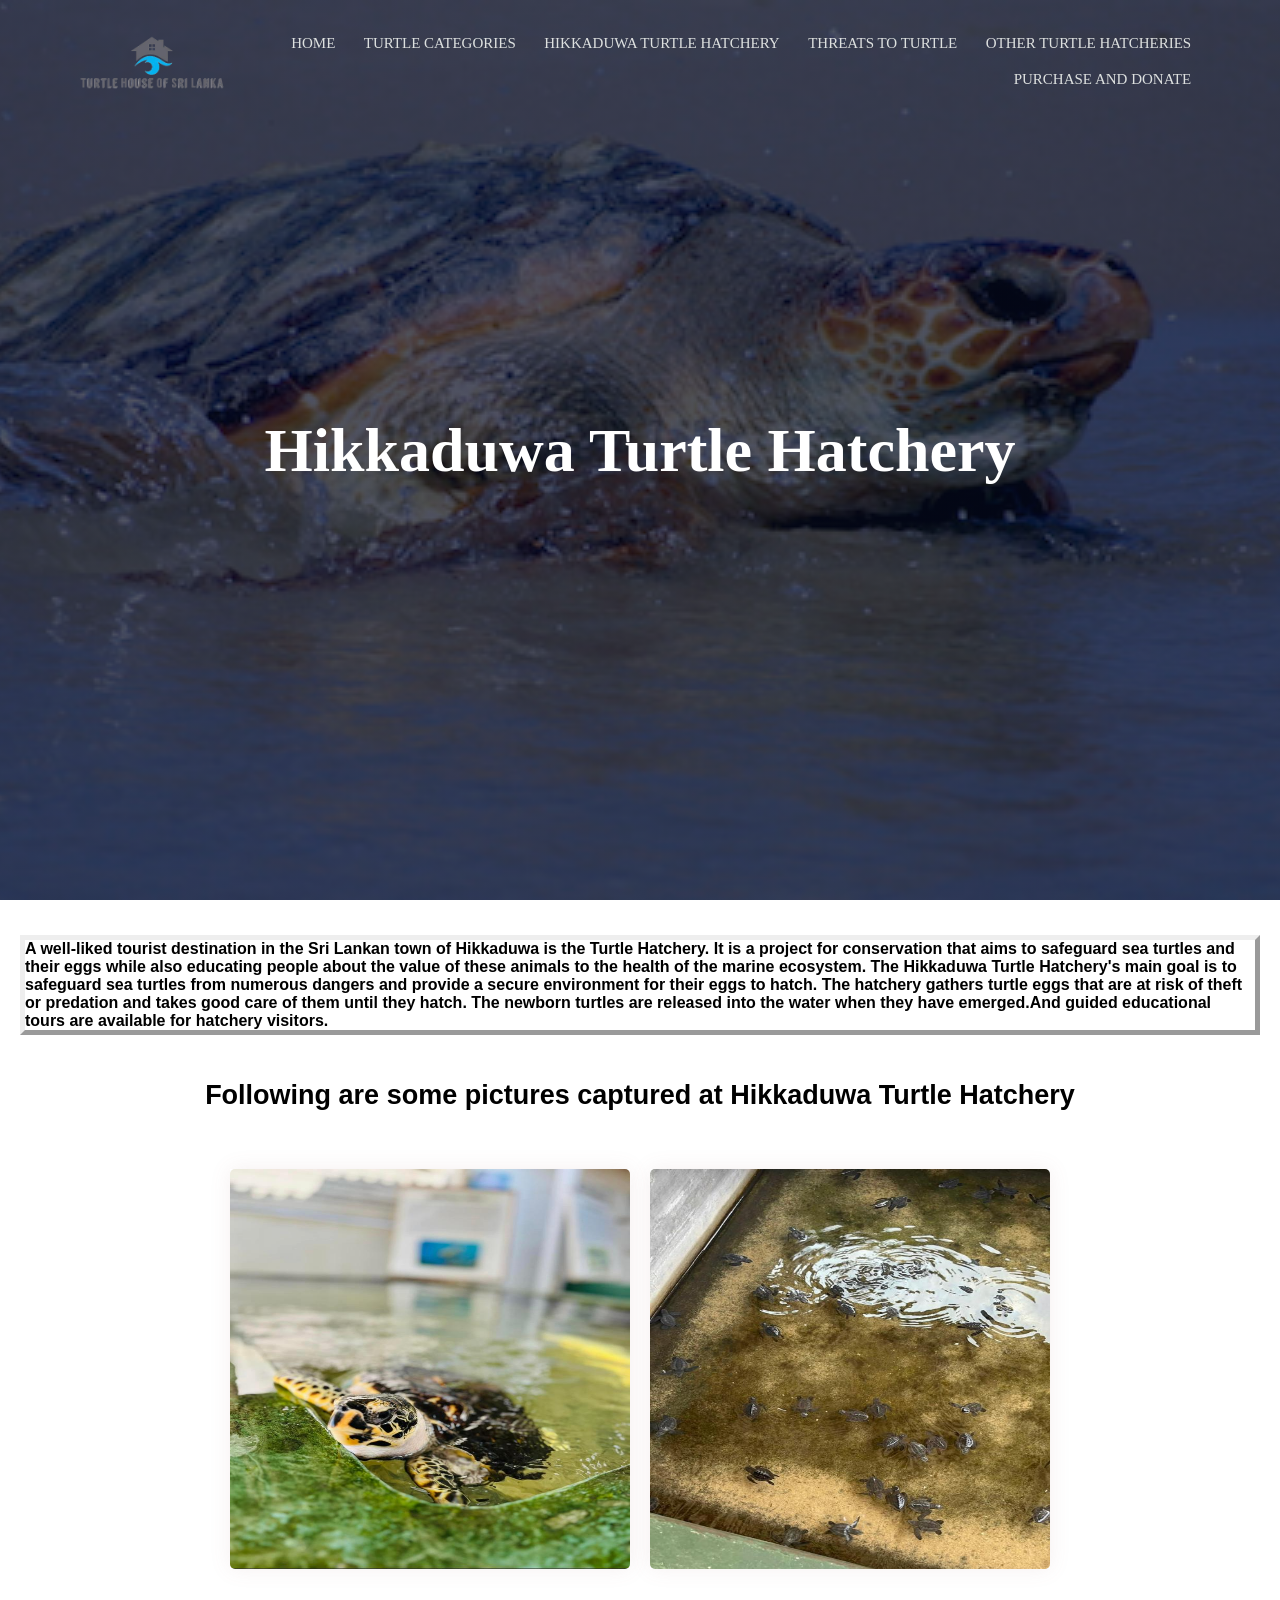
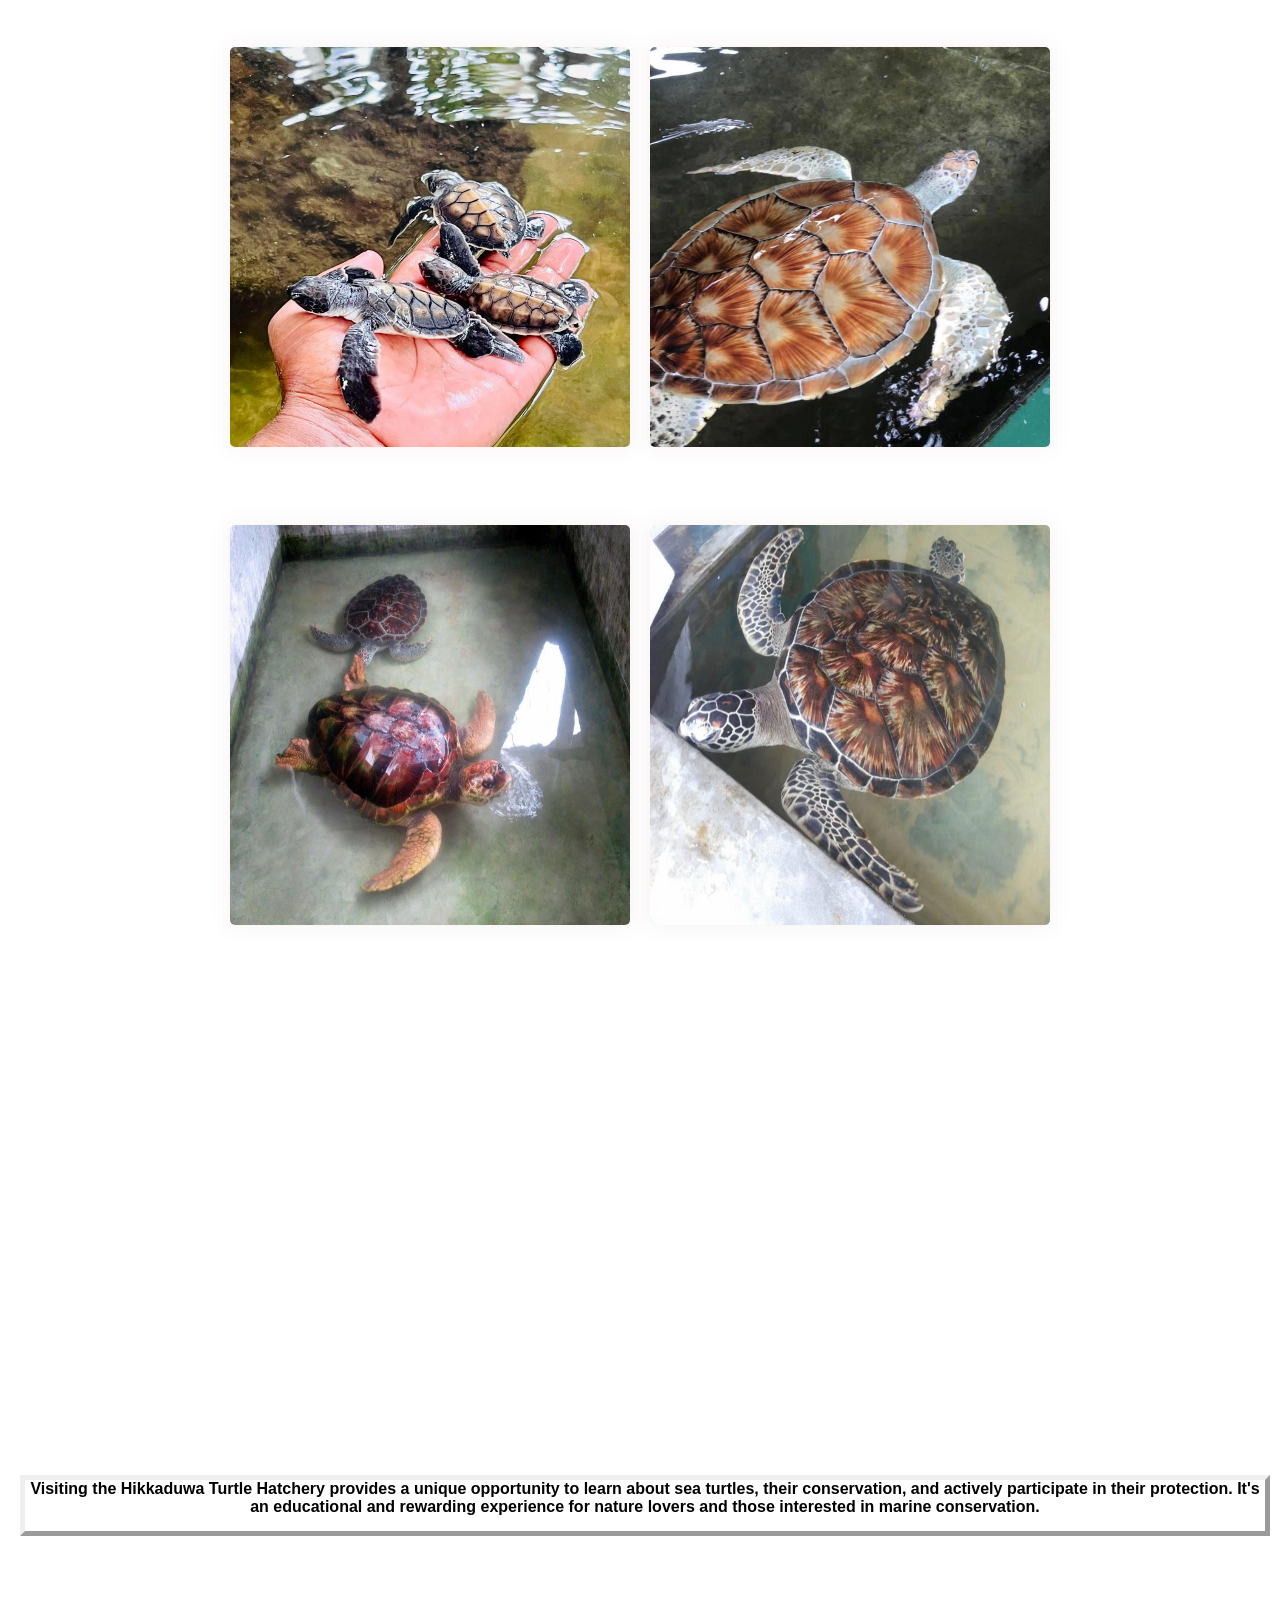
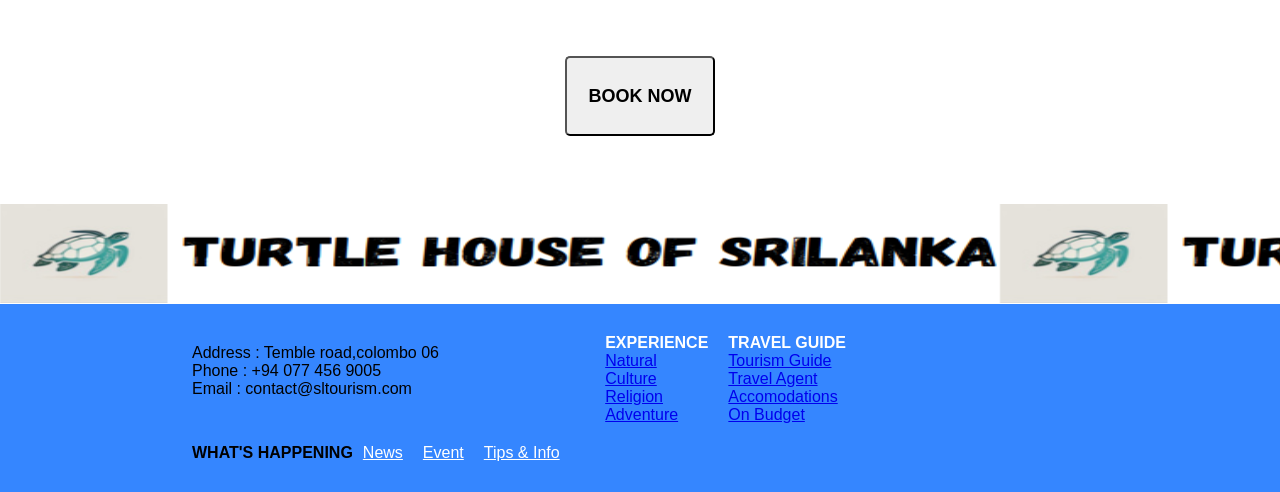
<file: hikkaduwa turtle hatchery.html>
<!DOCTYPE html>
<html lang="en">
<head>
    <meta name="viewport" content="width=device-width, initial-scale=1.0">
    <title>Turtle Hatchery</title>


   
    <link rel="preconnect" href="https://fonts.googleapis.com">


<link rel="preconnect" href="https://fonts.gstatic.com" crossorigin>
<link href="https://fonts.googleapis.com/css2?family=Poppins:wght@500&display=swap" rel="stylesheet">




<link rel="apple-touch-icon" sizes="180x180" href="./Images/apple-touch-icon.png">
<link rel="icon" type="image/png" sizes="32x32" href="./Images/favicon-32x32.png">
<link rel="icon" type="image/png" sizes="16x16" href="./Images/favicon-16x16.png">
<link rel="manifest" href="./Images/site.webmanifest">
<link rel="mask-icon" href="./Images/safari-pinned-tab.svg" color="#5bbad5">
<meta name="msapplication-TileColor" content="#da532c">
<meta name="theme-color" content="#ffffff">


<!---Import CSS--->
<link rel="stylesheet" href="./CSS/main.css">
<link rel="stylesheet" href="./CSS/hikkaduwa turtle hatchery.css">


</head>
<body>
    <section class="header3">
        <nav>
            <a href="index.html"><img src="./Images/Turtle House Of Sri Lanka.png"></a>
            <div class="nav-links">
               
                <ul>
                    <li><a href="./index.html">HOME</a></li>
                    <li><a href="./turtle categories.html">TURTLE CATEGORIES</a></li>
                    <li><a href="./hikkaduwa turtle hatchery.html">HIKKADUWA TURTLE HATCHERY</a></li>
                    <li><a href="./threats to turtles.html">THREATS TO TURTLE</a></li>
                    <li><a href="./">OTHER TURTLE HATCHERIES</a>
                    <ul class="dropdown">
                        
                            <li><a href="./Kasgoda Turtle Hatchery.html">KASGODA TURTLE HATCHERY</a></li>
                                <li><a href="./Bentota Turtle Hatchery.html">BENTOTA TURTLE HATCHERY</a></li>
                        </ul>
                    </li>
                    <li><a href="./purchase and donate page.html">PURCHASE AND DONATE</a></li>
        
                </ul>
            </div>
           
        </nav>
    </section>

    <div class="text-box">
        <h1>Hikkaduwa Turtle Hatchery</h1>
        
    </div>



	

<!-- About Hikkaduwa Turtle Hatchery -->

<section class="description">
	<p>
		<b>A well-liked tourist destination in the Sri Lankan town of Hikkaduwa is the Turtle Hatchery. It is a project for conservation that aims to safeguard sea turtles and their eggs while also educating people about the value of these animals to the health of the marine ecosystem.  The Hikkaduwa Turtle Hatchery's main goal is to safeguard sea turtles from numerous dangers and provide a secure environment for their eggs to hatch. The hatchery gathers turtle eggs that are at risk of theft or predation and takes good care of them until they hatch. The newborn turtles are released into the water when they have emerged.And
		guided educational tours are available for hatchery visitors.</b>
	</p>
</section>

<!-- Pictures Hikkaduwa Turtle Hatchery -->

<section>
<h1 class="picture-h1">
   Following are some pictures captured at Hikkaduwa Turtle Hatchery
</h1>
<div class="animation1">
	<div class="box">
		<img src="./Images/Hikkaduwa turtle hatchery1.jpeg">
	</div>
	<div class="box">
		<img src="./Images/Hikkaduwa turtle hatchery2.jpeg">
	</div>
</div>
<div class="animation2">
	<div class="box">
		<img src="./Images/Hikkaduwa turtle hatchery3.jpeg">
	</div>
	<div class="box">
		<img src="./Images/Hikkaduwa turtle hatchery4.jpeg">
	</div>
</div>
<div class="animation3">
	<div class="box">
		<img src="./Images/Hikkaduwa turtle hatchery5.jpeg">
	</div>
	<div class="box">
		<img src="./Images/Hikkaduwa turtle hatchery6.jpeg">
	</div>
</div>
</section>



<div class="hikkaduwaturtlehatchery-map">
<iframe src="https://www.google.com/maps/embed?pb=!1m18!1m12!1m3!1d31734.983927832927!2d80.07757755710053!3d6.147755295370063!2m3!1f0!2f0!3f0!3m2!1i1024!2i768!4f13.1!3m3!1m2!1s0x3ae177e243ea8b73%3A0xaca30606dd7a85c7!2sTurtle%20Beach%20-%20Hikkaduwa!5e0!3m2!1sen!2slk!4v1684956925024!5m2!1sen!2slk" width="600" height="450" style="border:0;" allowfullscreen="" loading="lazy" referrerpolicy="no-referrer-when-downgrade"></iframe>
<br>
<br>

<div class="appreciation">
<p><b>Visiting the Hikkaduwa Turtle Hatchery provides a unique opportunity to learn about sea turtles, their conservation, and actively participate in their protection. It's an educational and rewarding experience for nature lovers and those interested in marine conservation.</b></p>
</div>
</div>
<br>
<br>
<div class="BookNow">
<button><a href="./Tickets Page.html" >BOOK NOW</a></button>
</div>
<br>
<br>
<br>

     <!-- Section Footer -->

	 <section class="footer">
		<div class="waves">
			<div class="wave" id="wave1"></div>
			<div class="wave" id="wave2"></div>
			<div class="wave" id="wave3"></div>
			<div class="wave" id="wave4"></div>
		</div>
		<div class="row">
		<div class="col-left">
			<p>Address : Temble road,colombo 06 <br>
			Phone : +94 077 456 9005 <br>
			Email : contact@sltourism.com </p>
			
		</div>
		<ul class="experience"><b>EXPERIENCE</b>
		
				<li><a href="#">Natural</a></li>
				<li><a href="#">Culture</a></li>
				<li><a href="#">Religion</a></li>
				<li><a href="#">Adventure</a></li>
	
			</ul>
	   
		<ul class="travel"><b>TRAVEL GUIDE</b>
		   
				<li><a href="#">Tourism Guide</a></li>
				<li><a href="#">Travel Agent</a></li>
				<li><a href="#">Accomodations</a></li>
				<li><a href="#">On Budget</a></li>
	
			</ul>
	   
		<ul class="happening"><b>WHAT'S HAPPENING</b>
		
				<li><a href="#">News</a></li>
				<li><a href="#">Event</a></li>
				<li><a href="#">Tips & Info</a></li>
	
			</ul>
	   
	</div>
	</section>
</file>
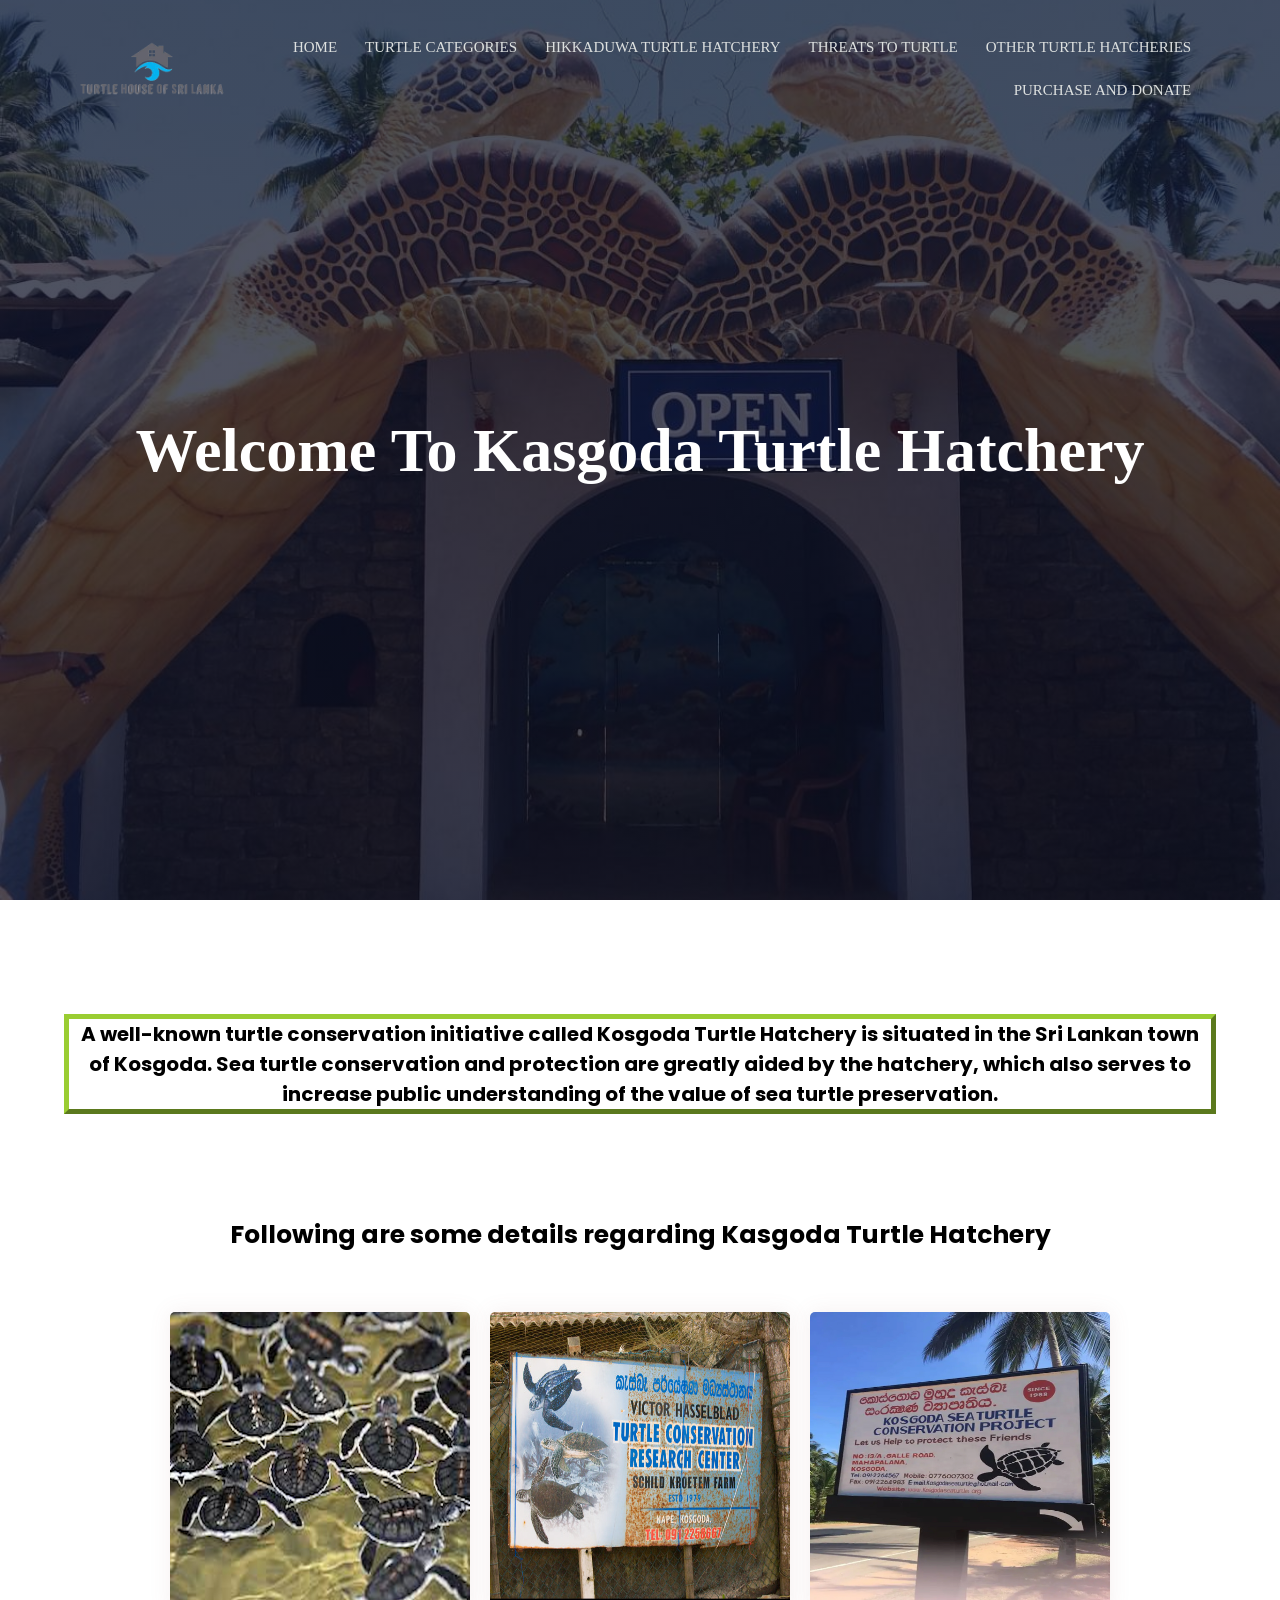
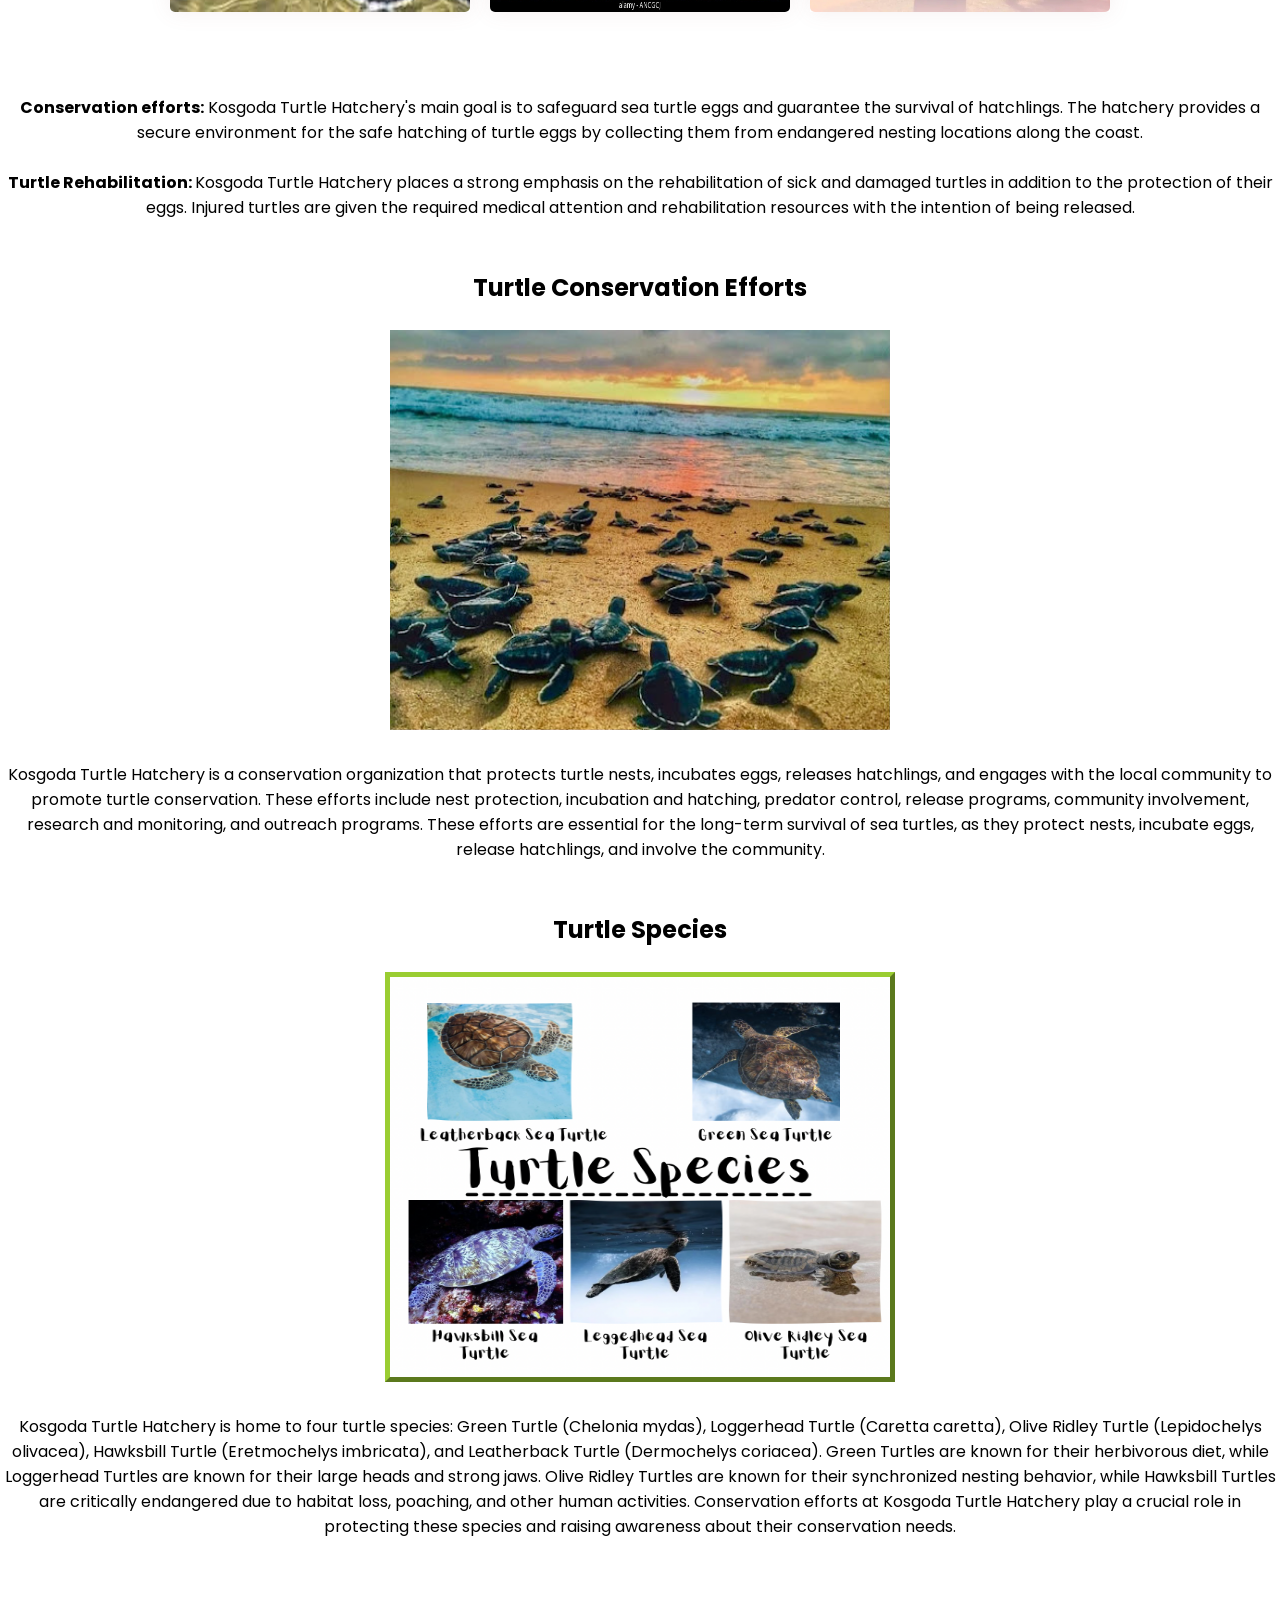
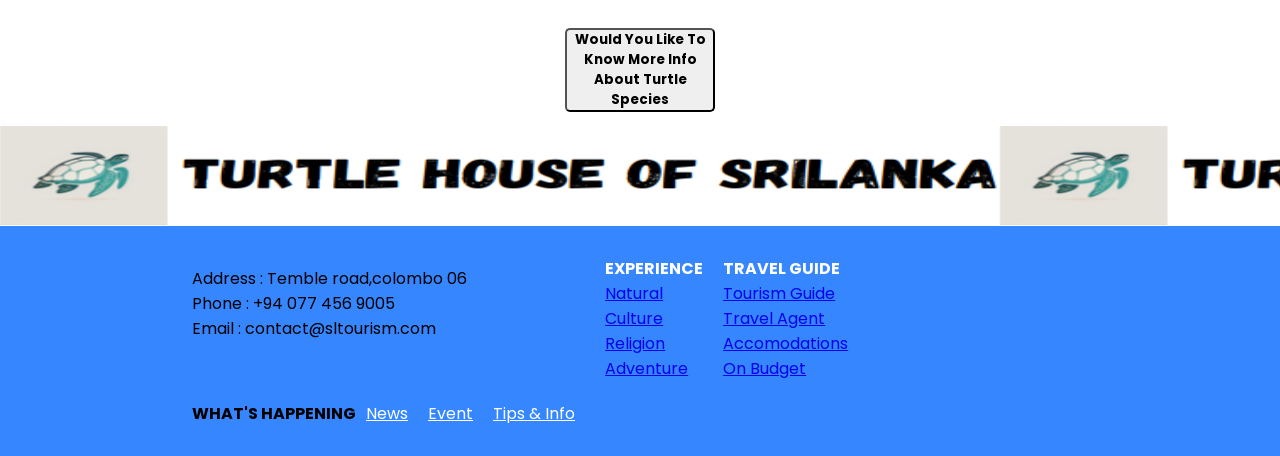
<file: Kasgoda Turtle Hatchery.html>
<!DOCTYPE html>
<html lang="en">
<head>
    <meta name="viewport" content="width=device-width, initial-scale=1.0">
    <title>Turtle Hatchery</title>
    
    <link rel="preconnect" href="https://fonts.googleapis.com">
<link rel="preconnect" href="https://fonts.gstatic.com" crossorigin>
<link href="https://fonts.googleapis.com/css2?family=Poppins:wght@500&display=swap" rel="stylesheet">




<link rel="apple-touch-icon" sizes="180x180" href="./Images/apple-touch-icon.png">
<link rel="icon" type="image/png" sizes="32x32" href="./Images/favicon-32x32.png">
<link rel="icon" type="image/png" sizes="16x16" href="./Images/favicon-16x16.png">
<link rel="manifest" href="./Images/site.webmanifest">
<link rel="mask-icon" href="./Images/safari-pinned-tab.svg" color="#5bbad5">
<meta name="msapplication-TileColor" content="#da532c">
<meta name="theme-color" content="#ffffff">



<!-----Import CSS-->
<link rel="stylesheet" href="./CSS/main.css">
<link rel="stylesheet" href="./CSS/Kasgoda Turtle Hatchery.css ">

</head>
<body>
    <section  class="header5">
        <nav>
            <a href="index.html"><img src="./Images/Turtle House Of Sri Lanka.png"></a>
            <div class="nav-links">
                 
                <ul>
                    <li><a href="./index.html">HOME</a></li>
                    <li><a href="./turtle categories.html">TURTLE CATEGORIES</a></li>
                    <li><a href="./hikkaduwa turtle hatchery.html">HIKKADUWA TURTLE HATCHERY</a></li>
                    <li><a href="./threats to turtles.html">THREATS TO TURTLE</a></li>
                    <li><a href="./">OTHER TURTLE HATCHERIES</a>
                    <ul class="dropdown">
                        
                            <li><a href="./Kasgoda Turtle Hatchery.html">KASGODA TURTLE HATCHERY</a></li>
                                <li><a href="./Bentota Turtle Hatchery.html">BENTOTA TURTLE HATCHERY</a></li>
                        </ul>
                    </li>
                    <li><a href="./purchase and donate page.html">PURCHASE AND DONATE</a></li>
        
        </ul>
    </div>
    
</nav>

<div class="text-box">
<h1>Welcome To Kasgoda Turtle Hatchery</h1>



</div>
    </section>

<!--Kasgoda Turtle Hatchery-->

<section class="kasgoda">

<br>
<br>
<div class="description">
    <p><b>A well-known turtle conservation initiative called Kosgoda Turtle Hatchery is situated in the Sri Lankan town of Kosgoda. Sea turtle conservation and protection are greatly aided by the hatchery, which also serves to increase public understanding of the value of sea turtle preservation.</b></p>
</div>
<h3>Following are some details regarding Kasgoda Turtle Hatchery</h3>

<section>
    
    <div class="animation1">
        <div class="box">
            <img src="./Images/kosgoda1.jpg">
        </div>
        <div class="box">
            <img src="./Images/kosgoda5.jpg">
        </div>
    
        <div class="box">
            <img src="./Images/kosgoda6.jpg">
        </div>
    </div>
    </section>
<br>
<p><b>Conservation efforts:</b> Kosgoda Turtle Hatchery's main goal is to safeguard sea turtle eggs and guarantee the survival of hatchlings. The hatchery provides a secure environment for the safe hatching of turtle eggs by collecting them from endangered nesting locations along the coast.
	<br>
	<br>
	<b>Turtle Rehabilitation: </b>Kosgoda Turtle Hatchery places a strong emphasis on the rehabilitation of sick and damaged turtles in addition to the protection of their eggs. Injured turtles are given the required medical attention and rehabilitation resources with the intention of being released.
</p>

</section>

<!--Turtle Conservation Efforts-->

<section class="conservation">
    <br><br>
	<h2>Turtle Conservation Efforts</h2>
	<br>
	<img src="./Images/Turtle conservation efforts.JPG">
	<br><br>
	<p>Kosgoda Turtle Hatchery is a conservation organization that protects turtle nests, incubates eggs, releases hatchlings, and engages with the local community to promote turtle conservation. These efforts include nest protection, incubation and hatching, predator control, release programs, community involvement, research and monitoring, and outreach programs. These efforts are essential for the long-term survival of sea turtles, as they protect nests, incubate eggs, release hatchlings, and involve the community.</p>

</section>



<!--Turtle Species-->

<section class="species">
    <br><br>
	<h2>Turtle Species</h2>
	<br>
	<img src="./Images/Turtle Species.png">
	<br><br>
	<p>Kosgoda Turtle Hatchery is home to four turtle species: Green Turtle (Chelonia mydas), Loggerhead Turtle (Caretta caretta), Olive Ridley Turtle (Lepidochelys olivacea), Hawksbill Turtle (Eretmochelys imbricata), and Leatherback Turtle (Dermochelys coriacea). Green Turtles are known for their herbivorous diet, while Loggerhead Turtles are known for their large heads and strong jaws. Olive Ridley Turtles are known for their synchronized nesting behavior, while Hawksbill Turtles are critically endangered due to habitat loss, poaching, and other human activities. Conservation efforts at Kosgoda Turtle Hatchery play a crucial role in protecting these species and raising awareness about their conservation needs.</p>
	<br>
	<button><a href="./turtle categories.html">Would You Like To Know More Info About Turtle Species</a></button>
    
</section>

    

    
  <!-- Section Footer -->

<section class="footer">
    <div class="waves">
        <div class="wave" id="wave1"></div>
        <div class="wave" id="wave2"></div>
        <div class="wave" id="wave3"></div>
        <div class="wave" id="wave4"></div>
    </div>
    <div class="row">
    <div class="col-left">
        <p>Address : Temble road,colombo 06 <br>
        Phone : +94 077 456 9005 <br>
        Email : contact@sltourism.com </p>
        
    </div>
    <ul class="experience"><b>EXPERIENCE</b>
    
            <li><a href="#">Natural</a></li>
            <li><a href="#">Culture</a></li>
            <li><a href="#">Religion</a></li>
            <li><a href="#">Adventure</a></li>

        </ul>
   
    <ul class="travel"><b>TRAVEL GUIDE</b>
       
            <li><a href="#">Tourism Guide</a></li>
            <li><a href="#">Travel Agent</a></li>
            <li><a href="#">Accomodations</a></li>
            <li><a href="#">On Budget</a></li>

        </ul>
   
    <ul class="happening"><b>WHAT'S HAPPENING</b>
    
            <li><a href="#">News</a></li>
            <li><a href="#">Event</a></li>
            <li><a href="#">Tips & Info</a></li>

        </ul>
   
</div>
</section>
      
</body>
</html>
</file>
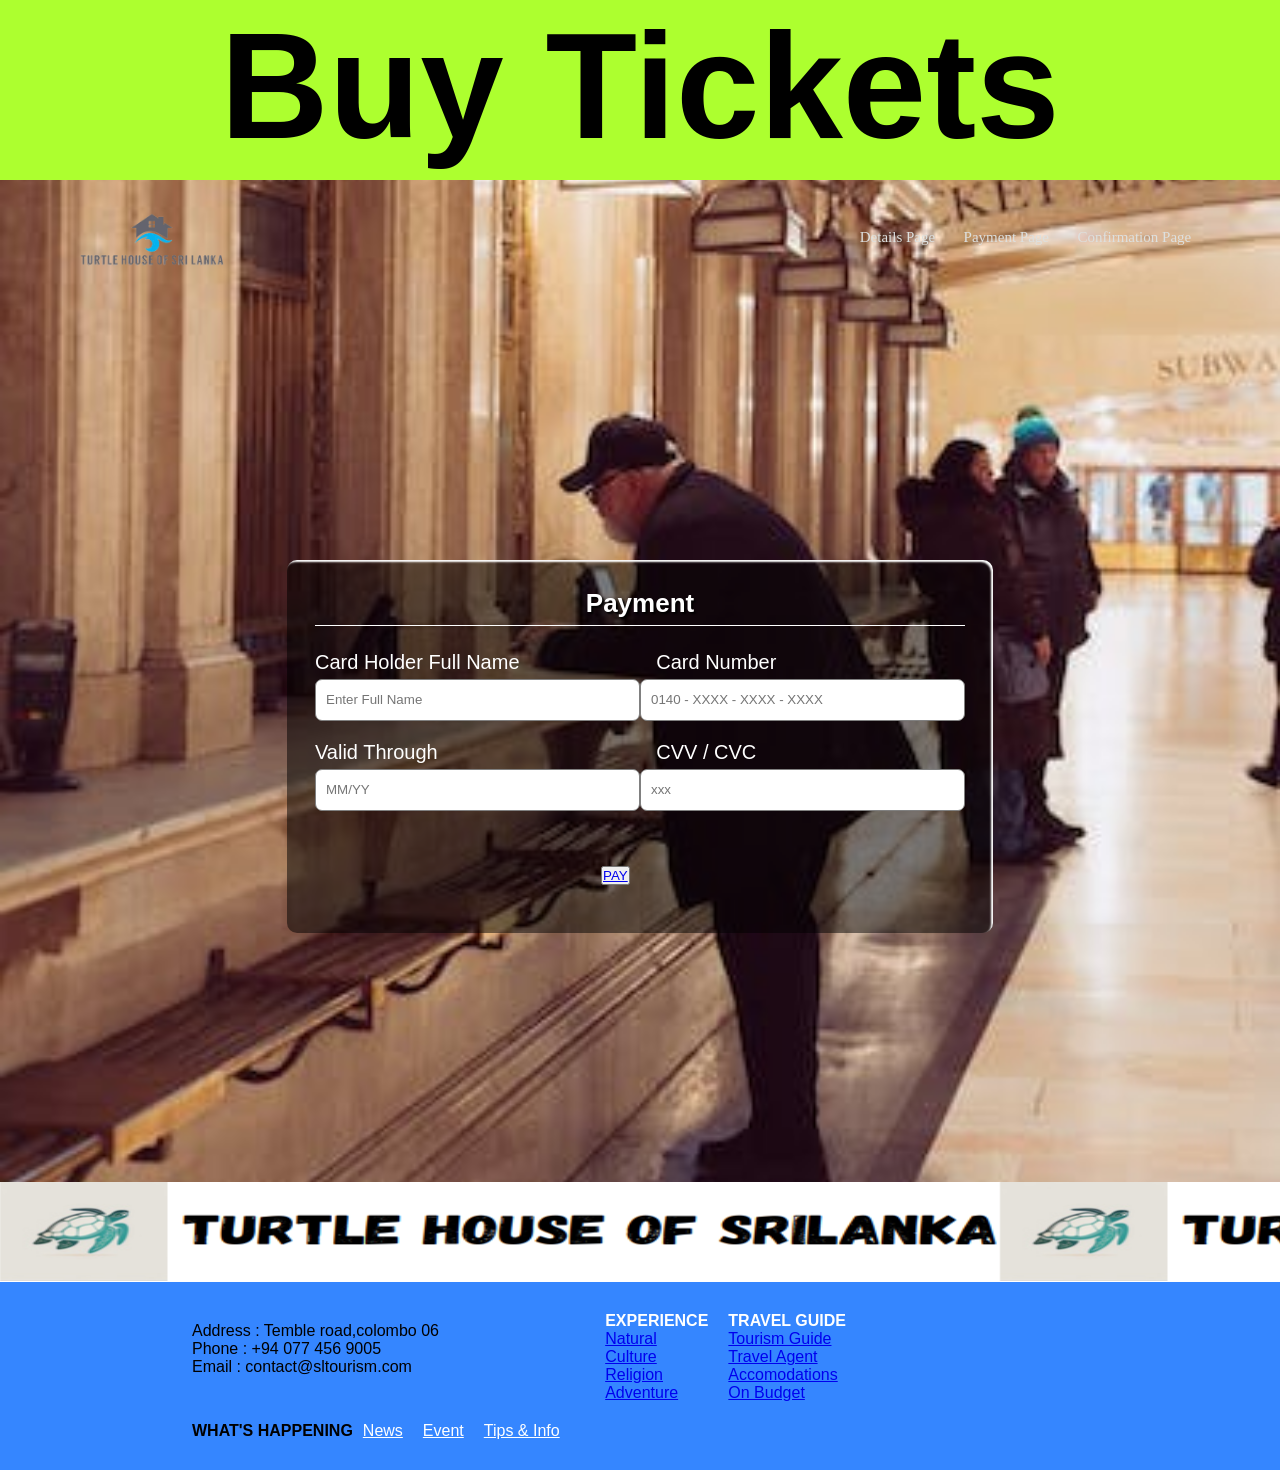
<file: Payment Page.html>
<!DOCTYPE html>
<html lang="en">
<head>
    <meta charset="UTF-8">
    <meta name="viewport" content="width=device-width, initial-scale=1.0">
    <title>Turtle Category</title>


    
<link rel="apple-touch-icon" sizes="180x180" href="./Images/apple-touch-icon.png">
<link rel="icon" type="image/png" sizes="32x32" href="./Images/favicon-32x32.png">
<link rel="icon" type="image/png" sizes="16x16" href="./Images/favicon-16x16.png">
<link rel="manifest" href="./Images/site.webmanifest">
<link rel="mask-icon" href="./Images/safari-pinned-tab.svg" color="#5bbad5">
<meta name="msapplication-TileColor" content="#da532c">
<meta name="theme-color" content="#ffffff">


    <!--import css-->
    <link rel="stylesheet" a href="./CSS/payment page.css">
    <link rel="stylesheet" a href="./CSS/main.css">

    
  

</head>
<body>

<!--Header-->
<div class="Tickets">
  <h1>Buy Tickets</h1>
</div>
  <section  class="header9">
      <nav>
          <a href="index.html"><img src="./Images/Turtle House Of Sri Lanka.png"></a>
          <div class="nav-links">
              
              <ul>
                  <li><a href="">Details Page</a></li>
                  <li><a href="">Payment Page</a></li>
                  <li><a href="./Confirmation Page.html">Confirmation Page</a></li>
                  
      
      </ul>
  </div>
  
</nav>




    <!--Payment Form-->
  <section class="payment-form">
    <div class="container">
        <h1 class="form-title">Payment</h1>
        <form action="#">
          <div class="main-user-info">
            <div class="user-input-box">
              <label for="fullName">Card Holder Full Name</label>
              <input type="text"
                      id="fullName"
                      name="fullName"
                      placeholder="Enter Full Name"/>
            </div>
            <div class="user-input-box">
              <label for="cardNumber">Card Number</label>
              <input type="text"
                      id="cardNumber"
                      name="cardNumber"
                      placeholder="0140 - XXXX - XXXX - XXXX"
                      required maxlength="16"/>
            </div>
            
            <div class="user-input-box">
              <label for="exp">Valid Through</label>
              <input type="text"
                      id="exp"
                      name="exp"
                      placeholder="MM/YY" 
                      maxlength="5"
                      minlength="5"
                      required/>
            </div>
            <div class="user-input-box">
              <label for="cvc">CVV / CVC</label>
              <input type="password"
                      id="cvc"
                      name="cvc"
                      placeholder="xxx"
                      maxlength="3"
                      minlength="3"
                      required/>
            </div>
            <div class="form-submit-btn">
              <button><a href="./Confirmation Page.html" input type="submit" value="PAY">PAY</a></button>
              
            </div>
          </div>
        </form>
      </div>
    </section>
      
</form>

          
<br>
<br>
           

<!--Section Footer-->

<section class="footer">
  <div class="waves">
      <div class="wave" id="wave1"></div>
      <div class="wave" id="wave2"></div>
      <div class="wave" id="wave3"></div>
      <div class="wave" id="wave4"></div>
  </div>
  <div class="row">
  <div class="col-left">
      <p>Address : Temble road,colombo 06 <br>
      Phone : +94 077 456 9005 <br>
      Email : contact@sltourism.com </p>
      
  </div>
  <ul class="experience"><b>EXPERIENCE</b>
  
          <li><a href="#">Natural</a></li>
          <li><a href="#">Culture</a></li>
          <li><a href="#">Religion</a></li>
          <li><a href="#">Adventure</a></li>

      </ul>
 
  <ul class="travel"><b>TRAVEL GUIDE</b>
     
          <li><a href="#">Tourism Guide</a></li>
          <li><a href="#">Travel Agent</a></li>
          <li><a href="#">Accomodations</a></li>
          <li><a href="#">On Budget</a></li>

      </ul>
 
  <ul class="happening"><b>WHAT'S HAPPENING</b>
  
          <li><a href="#">News</a></li>
          <li><a href="#">Event</a></li>
          <li><a href="#">Tips & Info</a></li>

      </ul>
 
</div>
</section>

<script src="./javascript/payment.js"></script>

</body>
</html>
</file>
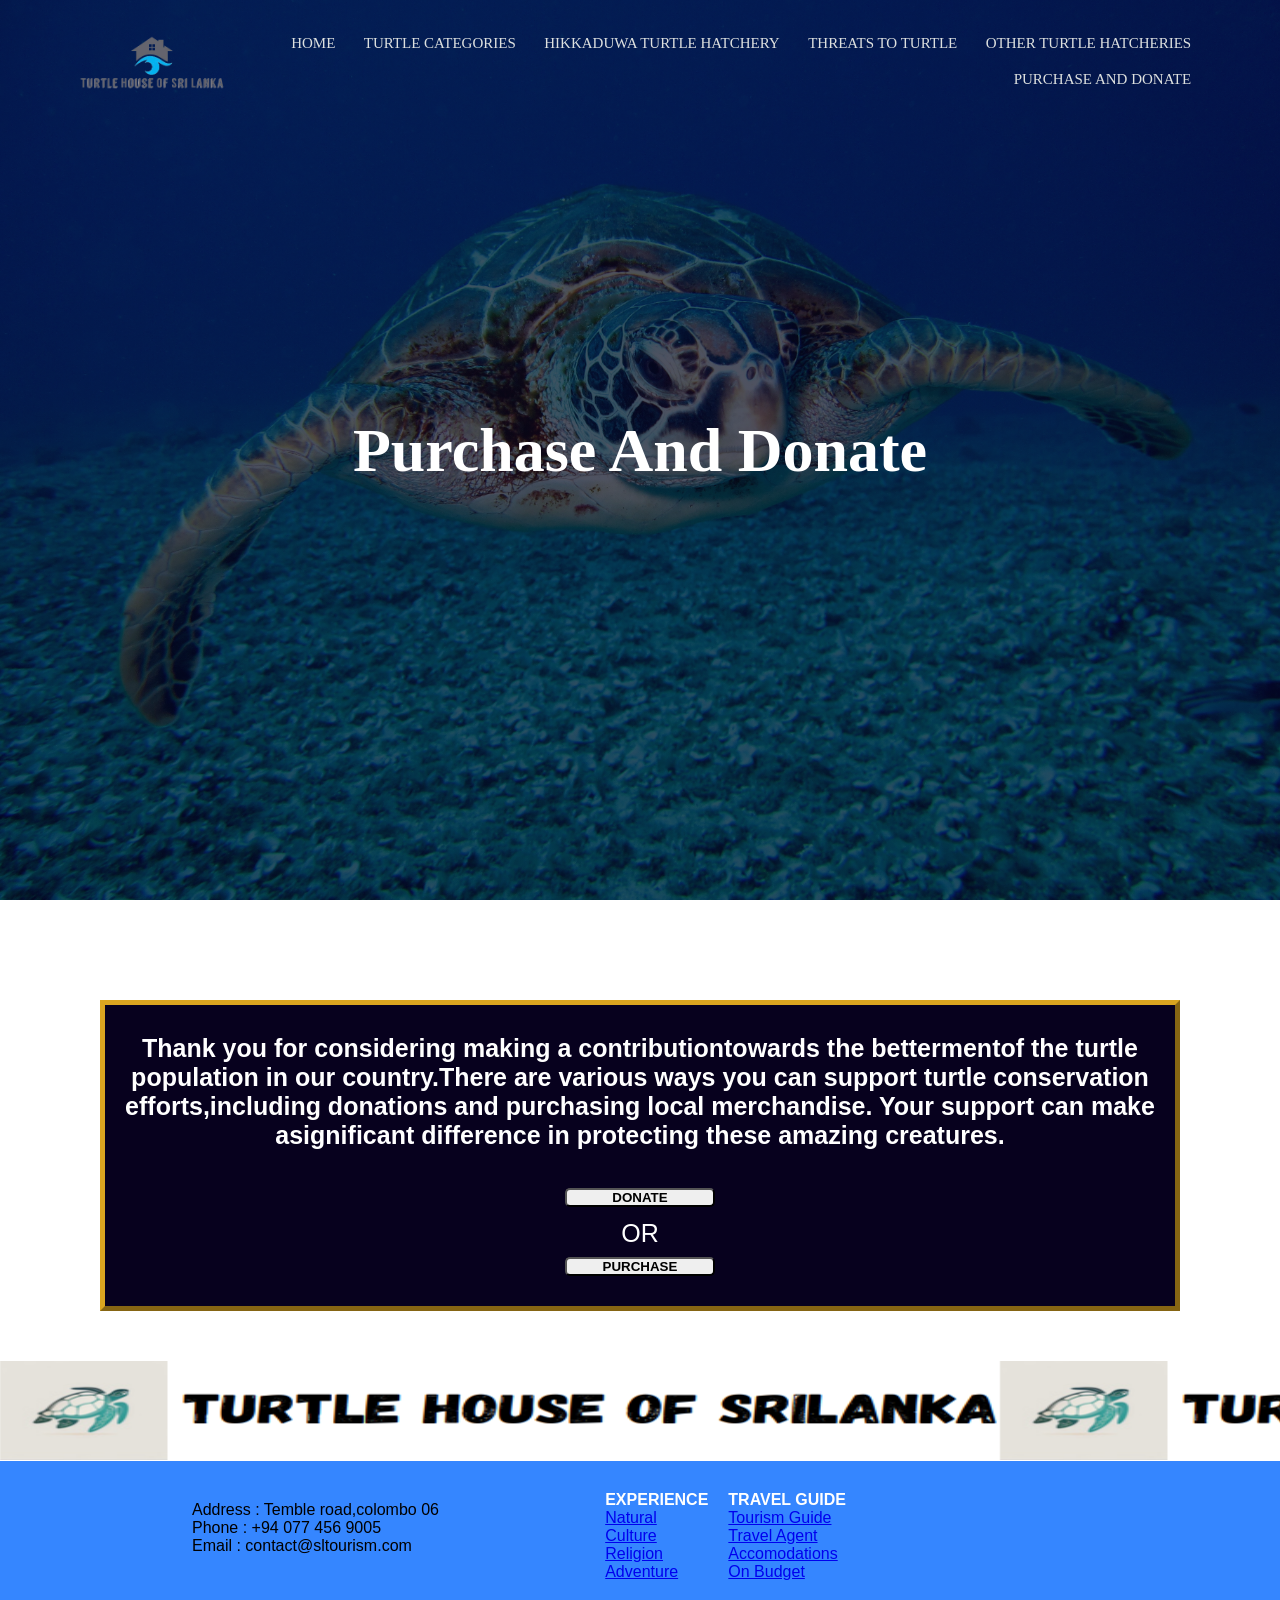
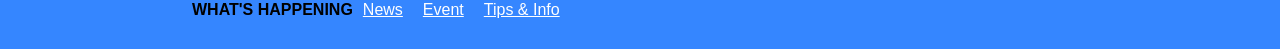
<file: purchase and donate page.html>
<!DOCTYPE html>
<html lang="en">
<head>
    <meta name="viewport" content="width=device-width, initial-scale=1.0">
    <title>Turtle Hatchery</title>
   
    <link rel="preconnect" href="https://fonts.googleapis.com">
<link rel="preconnect" href="https://fonts.gstatic.com" crossorigin>
<link href="https://fonts.googleapis.com/css2?family=Poppins:wght@500&display=swap" rel="stylesheet">




<link rel="apple-touch-icon" sizes="180x180" href="./Images/apple-touch-icon.png">
<link rel="icon" type="image/png" sizes="32x32" href="./Images/favicon-32x32.png">
<link rel="icon" type="image/png" sizes="16x16" href="./Images/favicon-16x16.png">
<link rel="manifest" href="./Images/site.webmanifest">
<link rel="mask-icon" href="./Images/safari-pinned-tab.svg" color="#5bbad5">
<meta name="msapplication-TileColor" content="#da532c">
<meta name="theme-color" content="#ffffff">


<!-----Import CSS-->
<link rel="stylesheet" href="./CSS/main.css">
<link rel="stylesheet" href="./CSS/purchase and donate page.css">
</head>
<body>
    <section  class="header7">
        <nav>
            <a href="index.html"><img src="./Images/Turtle House Of Sri Lanka.png"></a>
            <div class="nav-links">
                 
                <ul>
                    <li><a href="./index.html">HOME</a></li>
                    <li><a href="./turtle categories.html">TURTLE CATEGORIES</a></li>
                    <li><a href="./hikkaduwa turtle hatchery.html">HIKKADUWA TURTLE HATCHERY</a></li>
                    <li><a href="./threats to turtles.html">THREATS TO TURTLE</a></li>
                    <li><a href="./">OTHER TURTLE HATCHERIES</a>
                    <ul class="dropdown">
                        
                            <li><a href="./Kasgoda Turtle Hatchery.html">KASGODA TURTLE HATCHERY</a></li>
                                <li><a href="./Bentota Turtle Hatchery.html">BENTOTA TURTLE HATCHERY</a></li>
                        </ul>
                    </li>
                    <li><a href="./purchase and donate page.html">PURCHASE AND DONATE</a></li>
        
        </ul>
    </div>
    
</nav>

<div class="text-box">
<h1>Purchase And Donate</h1>


</div>
    </section>

    <section class="paragraph">
       <br>
            <p><b> Thank you for considering making a contributiontowards the bettermentof the turtle population in our country.There are various ways you can support turtle conservation efforts,including donations and purchasing local merchandise. Your support can make asignificant difference in protecting these amazing creatures.</b></p>
            <br>
      

        <div class="btn">
            <button><a href="./donate.html">DONATE</a></button>
        </div>

        <div class="or">
        <p>OR</p>
    </div>

    <div class="btn">
        <button><a href="./purchase.html">PURCHASE</a></button>
    </div>
    <br>
    </section>

    

     <!-- Section Footer -->

 <section class="footer">
    <div class="waves">
        <div class="wave" id="wave1"></div>
        <div class="wave" id="wave2"></div>
        <div class="wave" id="wave3"></div>
        <div class="wave" id="wave4"></div>
    </div>
    <div class="row">
    <div class="col-left">
        <p>Address : Temble road,colombo 06 <br>
        Phone : +94 077 456 9005 <br>
        Email : contact@sltourism.com </p>
        
    </div>
    <ul class="experience"><b>EXPERIENCE</b>
    
            <li><a href="#">Natural</a></li>
            <li><a href="#">Culture</a></li>
            <li><a href="#">Religion</a></li>
            <li><a href="#">Adventure</a></li>

        </ul>
   
    <ul class="travel"><b>TRAVEL GUIDE</b>
       
            <li><a href="#">Tourism Guide</a></li>
            <li><a href="#">Travel Agent</a></li>
            <li><a href="#">Accomodations</a></li>
            <li><a href="#">On Budget</a></li>

        </ul>
   
    <ul class="happening"><b>WHAT'S HAPPENING</b>
    
            <li><a href="#">News</a></li>
            <li><a href="#">Event</a></li>
            <li><a href="#">Tips & Info</a></li>

        </ul>
   
</div>
</section>
</file>
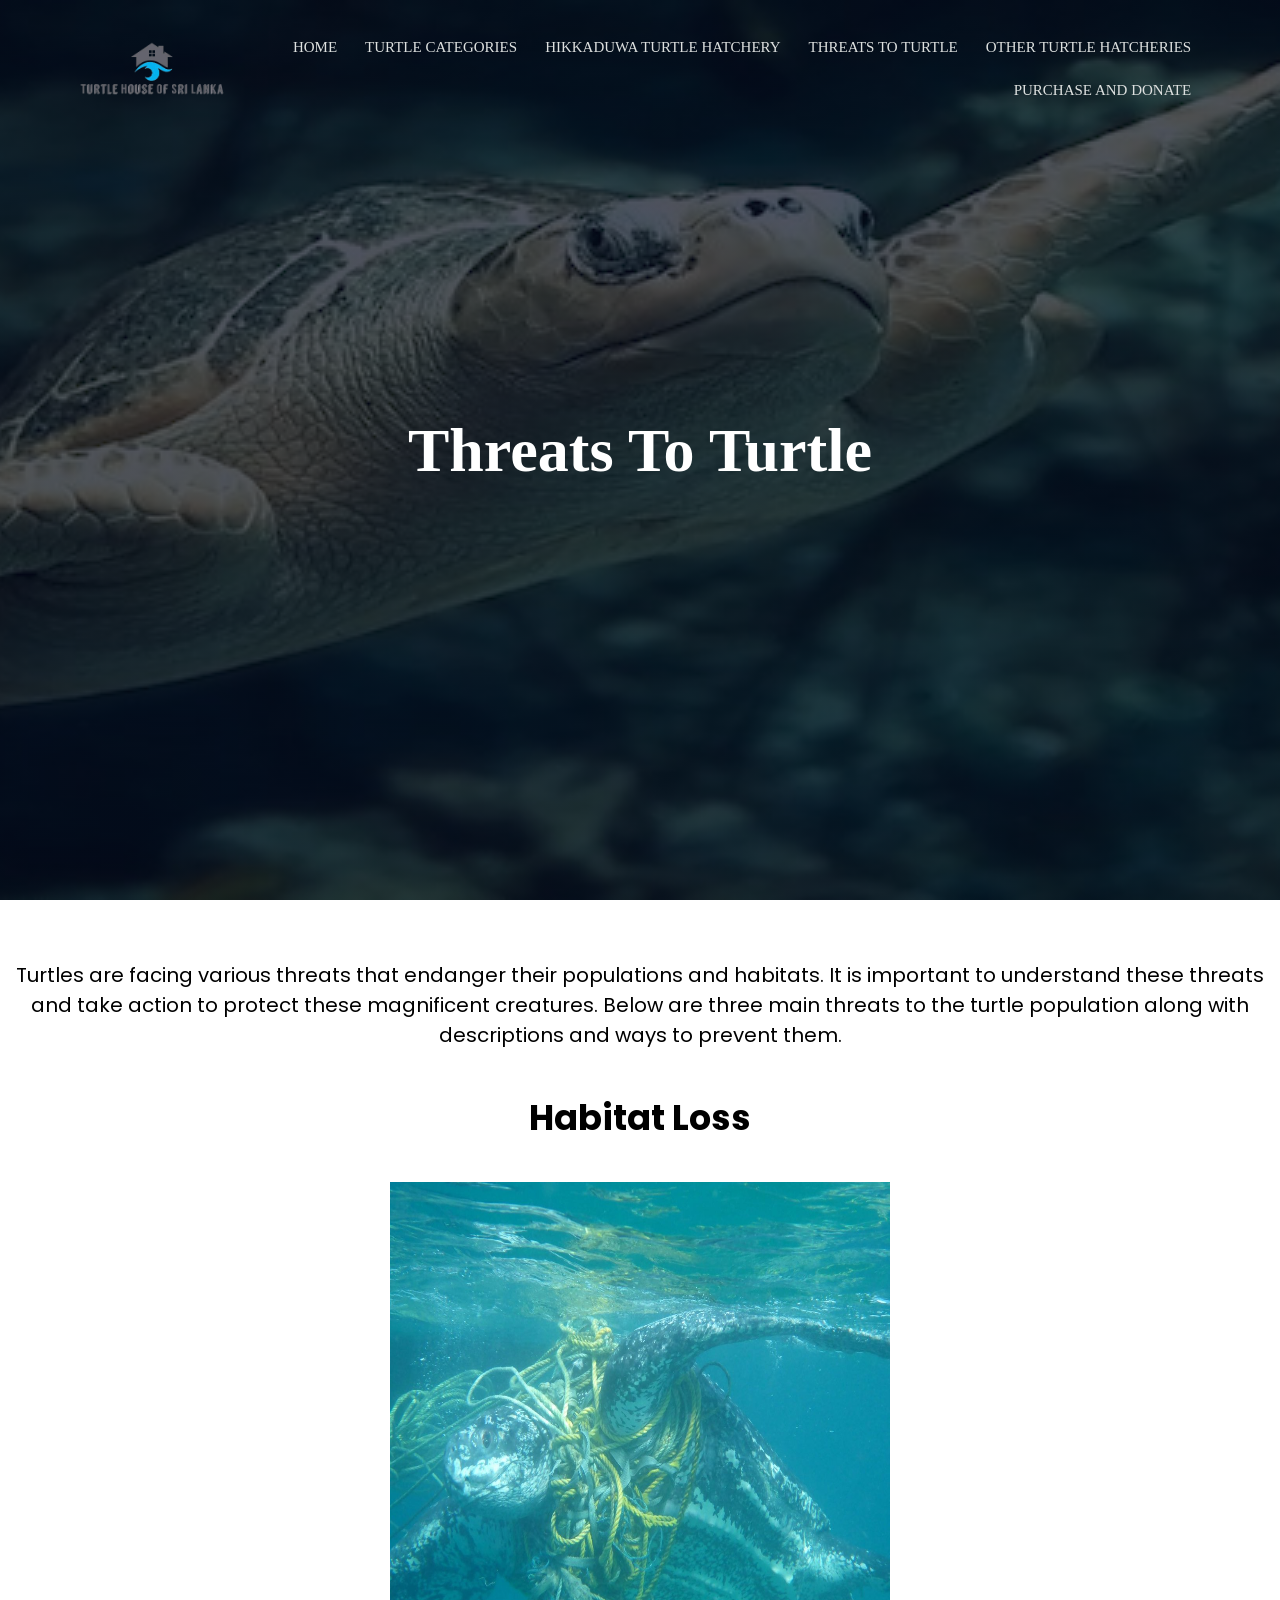
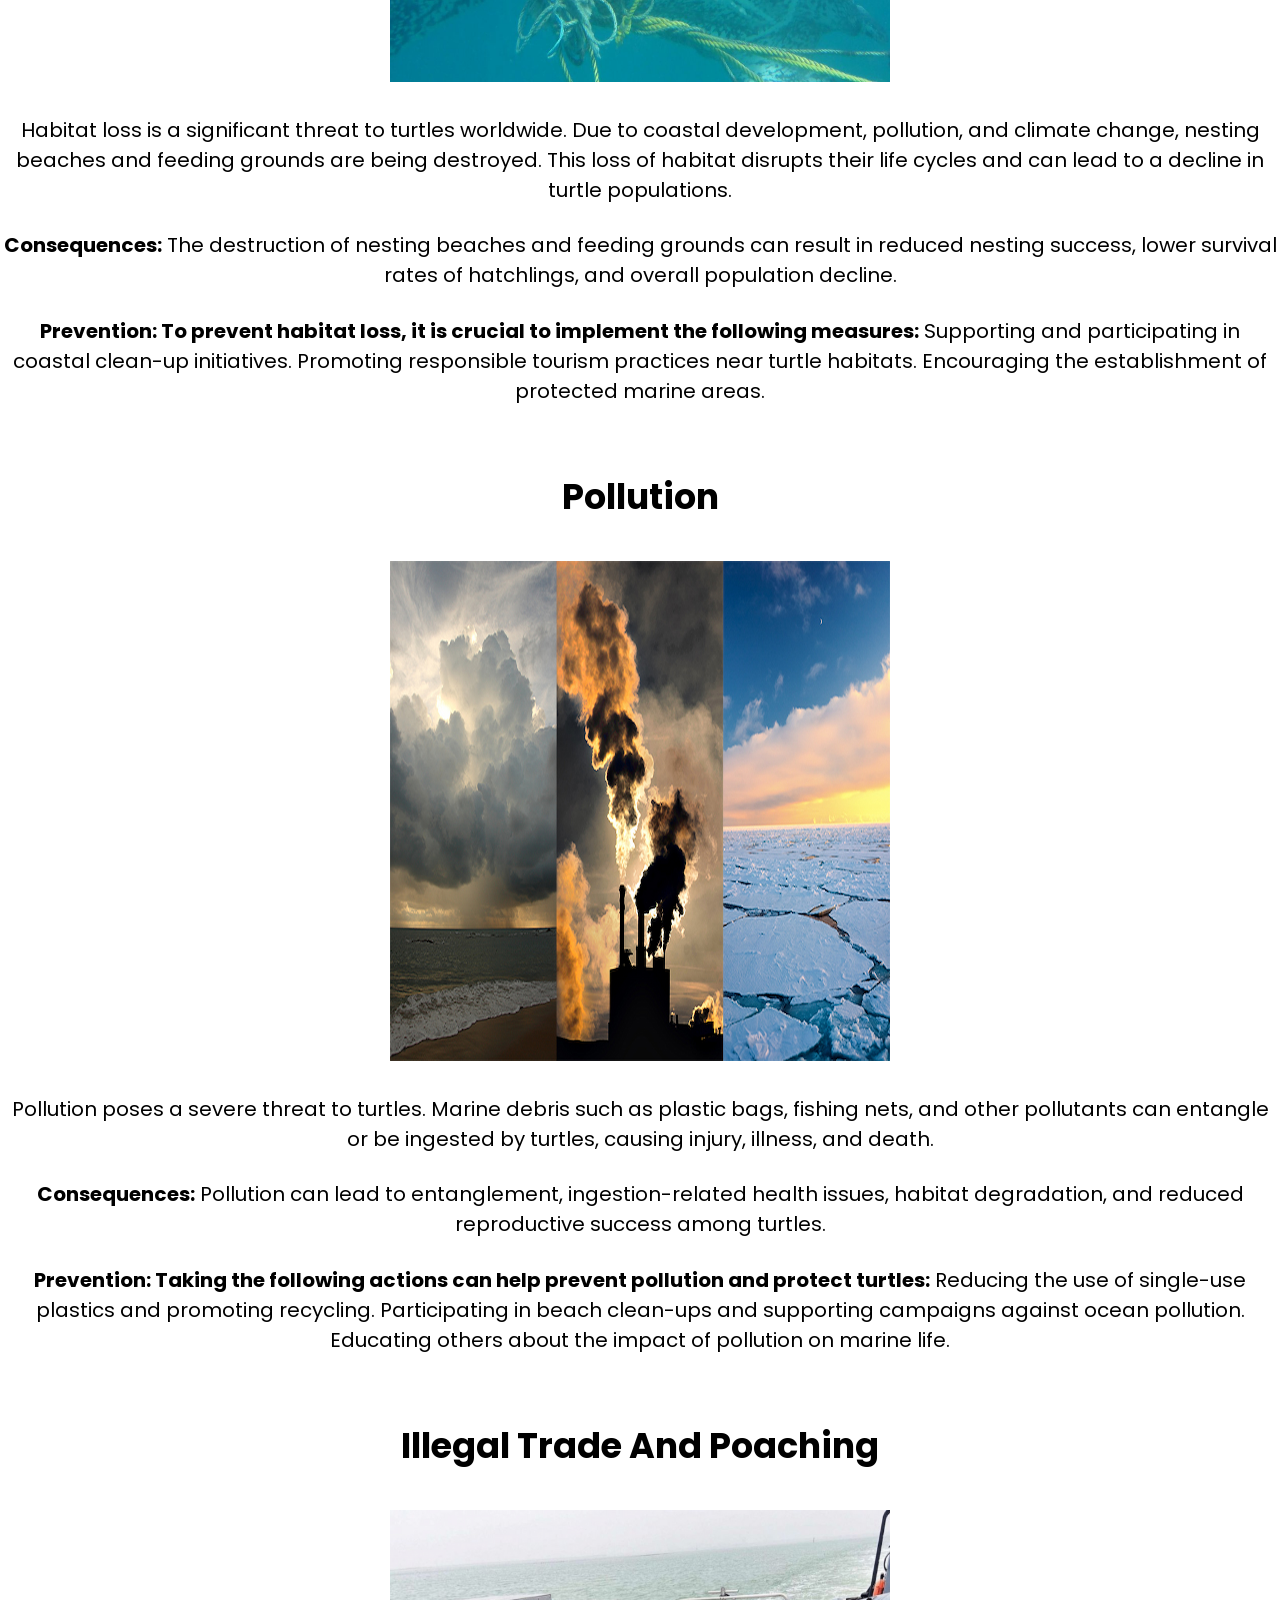
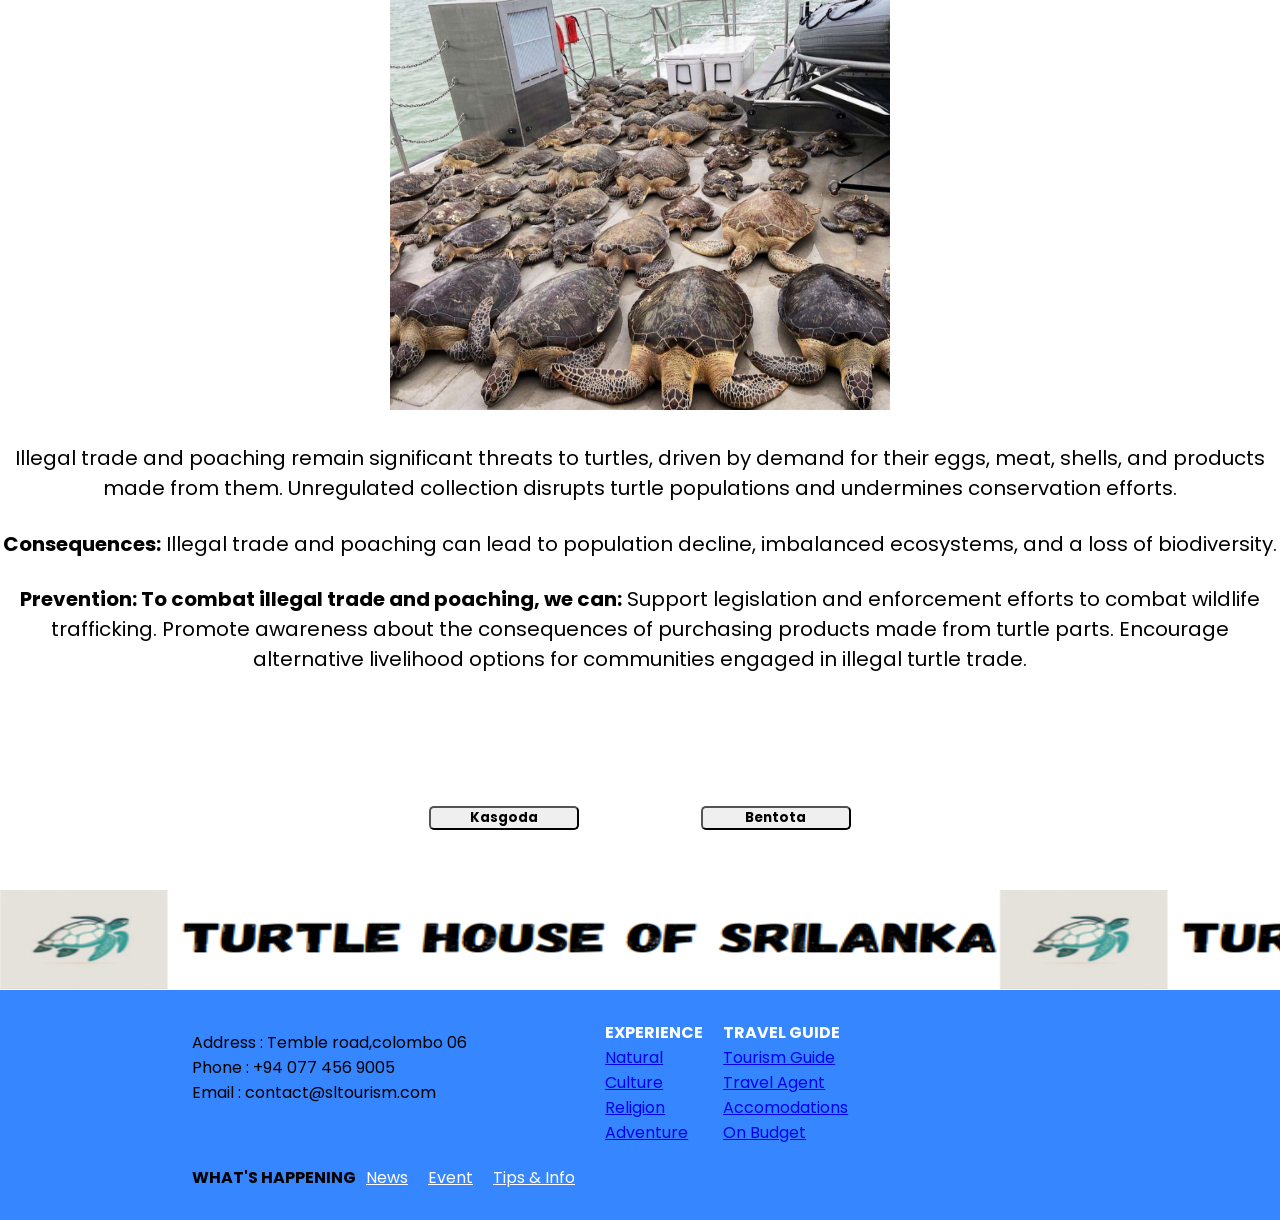
<file: threats to turtles.html>
<!DOCTYPE html>
<html lang="en">
<head>
    <meta name="viewport" content="width=device-width, initial-scale=1.0">
    <title>Turtle Hatchery</title>
    <link rel="preconnect" href="https://fonts.googleapis.com">
<link rel="preconnect" href="https://fonts.gstatic.com" crossorigin>
<link href="https://fonts.googleapis.com/css2?family=Poppins:wght@500&display=swap" rel="stylesheet">




<link rel="apple-touch-icon" sizes="180x180" href="./Images/apple-touch-icon.png">
<link rel="icon" type="image/png" sizes="32x32" href="./Images/favicon-32x32.png">
<link rel="icon" type="image/png" sizes="16x16" href="./Images/favicon-16x16.png">
<link rel="manifest" href="./Images/site.webmanifest">
<link rel="mask-icon" href="./Images/safari-pinned-tab.svg" color="#5bbad5">
<meta name="msapplication-TileColor" content="#da532c">
<meta name="theme-color" content="#ffffff">



<!-----Import Css-->
<link rel="stylesheet" href="./CSS/threats to turtles.css">
<link rel="stylesheet" href="./CSS/main.css">
</head>
<body>
    <section  class="header4">
        <nav>
            <a href="index.html"><img src="./Images/Turtle House Of Sri Lanka.png"></a>
            <div class="nav-links">
                <i class="fa fa-times"></i> 
                <ul>
                    <li><a href="./index.html">HOME</a></li>
                    <li><a href="./turtle categories.html">TURTLE CATEGORIES</a></li>
                    <li><a href="./hikkaduwa turtle hatchery.html">HIKKADUWA TURTLE HATCHERY</a></li>
                    <li><a href="./threats to turtle.html">THREATS TO TURTLE</a></li>
                    <li><a href="./">OTHER TURTLE HATCHERIES</a>
                    <ul class="dropdown">
                        
                            <li><a href="./Kasgoda Turtle Hatchery.html">KASGODA TURTLE HATCHERY</a></li>
                                <li><a href="./Bentota Turtle Hatchery.html">BENTOTA TURTLE HATCHERY</a></li>
                        </ul>
                    </li>
                    <li><a href="./purchase and donate page.html">PURCHASE AND DONATE</a></li>
        
        </ul>
    </div>
    
</nav>

<div class="text-box">
<h1>Threats To Turtle</h1>


</div>
</section>



<!--Hikkaduwa Turtle Hatchery-->

<section class="description">
    <p>
        Turtles are facing various threats that endanger their populations and habitats. It is important to understand these threats and take action to protect these magnificent creatures. Below are three main threats to the turtle population along with descriptions and ways to prevent them.
    </p>
</div>
</section>

<!--3 Main Threats To The Turtle Population-->

<section class="main-threats">
<div class="threat1">
    <h1>Habitat Loss</h1>
    <img src="./Images/habitat.jpg">
    <p>Habitat loss is a significant threat to turtles worldwide. Due to coastal development, pollution, and climate change, nesting beaches and feeding grounds are being destroyed. This loss of habitat disrupts their life cycles and can lead to a decline in turtle populations.
    </p>
      
    <p><b>Consequences:</b> The destruction of nesting beaches and feeding grounds can result in reduced nesting success, lower survival rates of hatchlings, and overall population decline.</p>

    <p><b>Prevention: To prevent habitat loss, it is crucial to implement the following measures:</b>

        Supporting and participating in coastal clean-up initiatives.
        Promoting responsible tourism practices near turtle habitats.
        Encouraging the establishment of protected marine areas.</p>
    </div>


    <div class="threat2">
        <h1>Pollution</h1>
        <img src="./Images/threat pollution.jpg">
        <p>Pollution poses a severe threat to turtles. Marine debris such as plastic bags, fishing nets, and other pollutants can entangle or be ingested by turtles, causing injury, illness, and death.
        </p>
          
        <p><b>Consequences:</b> Pollution can lead to entanglement, ingestion-related health issues, habitat degradation, and reduced reproductive success among turtles.
        </p>
    
        <p><b>Prevention: Taking the following actions can help prevent pollution and protect turtles:</b>
    
            Reducing the use of single-use plastics and promoting recycling.
            Participating in beach clean-ups and supporting campaigns against ocean pollution.
            Educating others about the impact of pollution on marine life.</p>
        </div>


        <div class="threat3">
            <h1>Illegal Trade And Poaching</h1>
            <img src="./Images/poaching.jpg">
            <p>Illegal trade and poaching remain significant threats to turtles, driven by demand for their eggs, meat, shells, and products made from them. Unregulated collection disrupts turtle populations and undermines conservation efforts.
            </p>
              
            <p><b>Consequences:</b> Illegal trade and poaching can lead to population decline, imbalanced ecosystems, and a loss of biodiversity.
            </p>
        
            <p><b>Prevention: To combat illegal trade and poaching, we can:</b>

                Support legislation and enforcement efforts to combat wildlife trafficking.
                Promote awareness about the consequences of purchasing products made from turtle parts.
                Encourage alternative livelihood options for communities engaged in illegal turtle trade.</p>
            </div>
</section>

<div class="btn">
<button><a href="./Kasgoda Turtle Hatchery.html">Kasgoda</a></button>

<button><a href="./Bentota Turtle Hatchery.html">Bentota</a></button>
</div>

<!-- Section Footer -->

<section class="footer">
    <div class="waves">
        <div class="wave" id="wave1"></div>
        <div class="wave" id="wave2"></div>
        <div class="wave" id="wave3"></div>
        <div class="wave" id="wave4"></div>
    </div>
    <div class="row">
    <div class="col-left">
        <p>Address : Temble road,colombo 06 <br>
        Phone : +94 077 456 9005 <br>
        Email : contact@sltourism.com </p>
        
    </div>
    <ul class="experience"><b>EXPERIENCE</b>
    
            <li><a href="#">Natural</a></li>
            <li><a href="#">Culture</a></li>
            <li><a href="#">Religion</a></li>
            <li><a href="#">Adventure</a></li>

        </ul>
   
    <ul class="travel"><b>TRAVEL GUIDE</b>
       
            <li><a href="#">Tourism Guide</a></li>
            <li><a href="#">Travel Agent</a></li>
            <li><a href="#">Accomodations</a></li>
            <li><a href="#">On Budget</a></li>

        </ul>
   
    <ul class="happening"><b>WHAT'S HAPPENING</b>
    
            <li><a href="#">News</a></li>
            <li><a href="#">Event</a></li>
            <li><a href="#">Tips & Info</a></li>

        </ul>
   
</div>
</section>
</file>
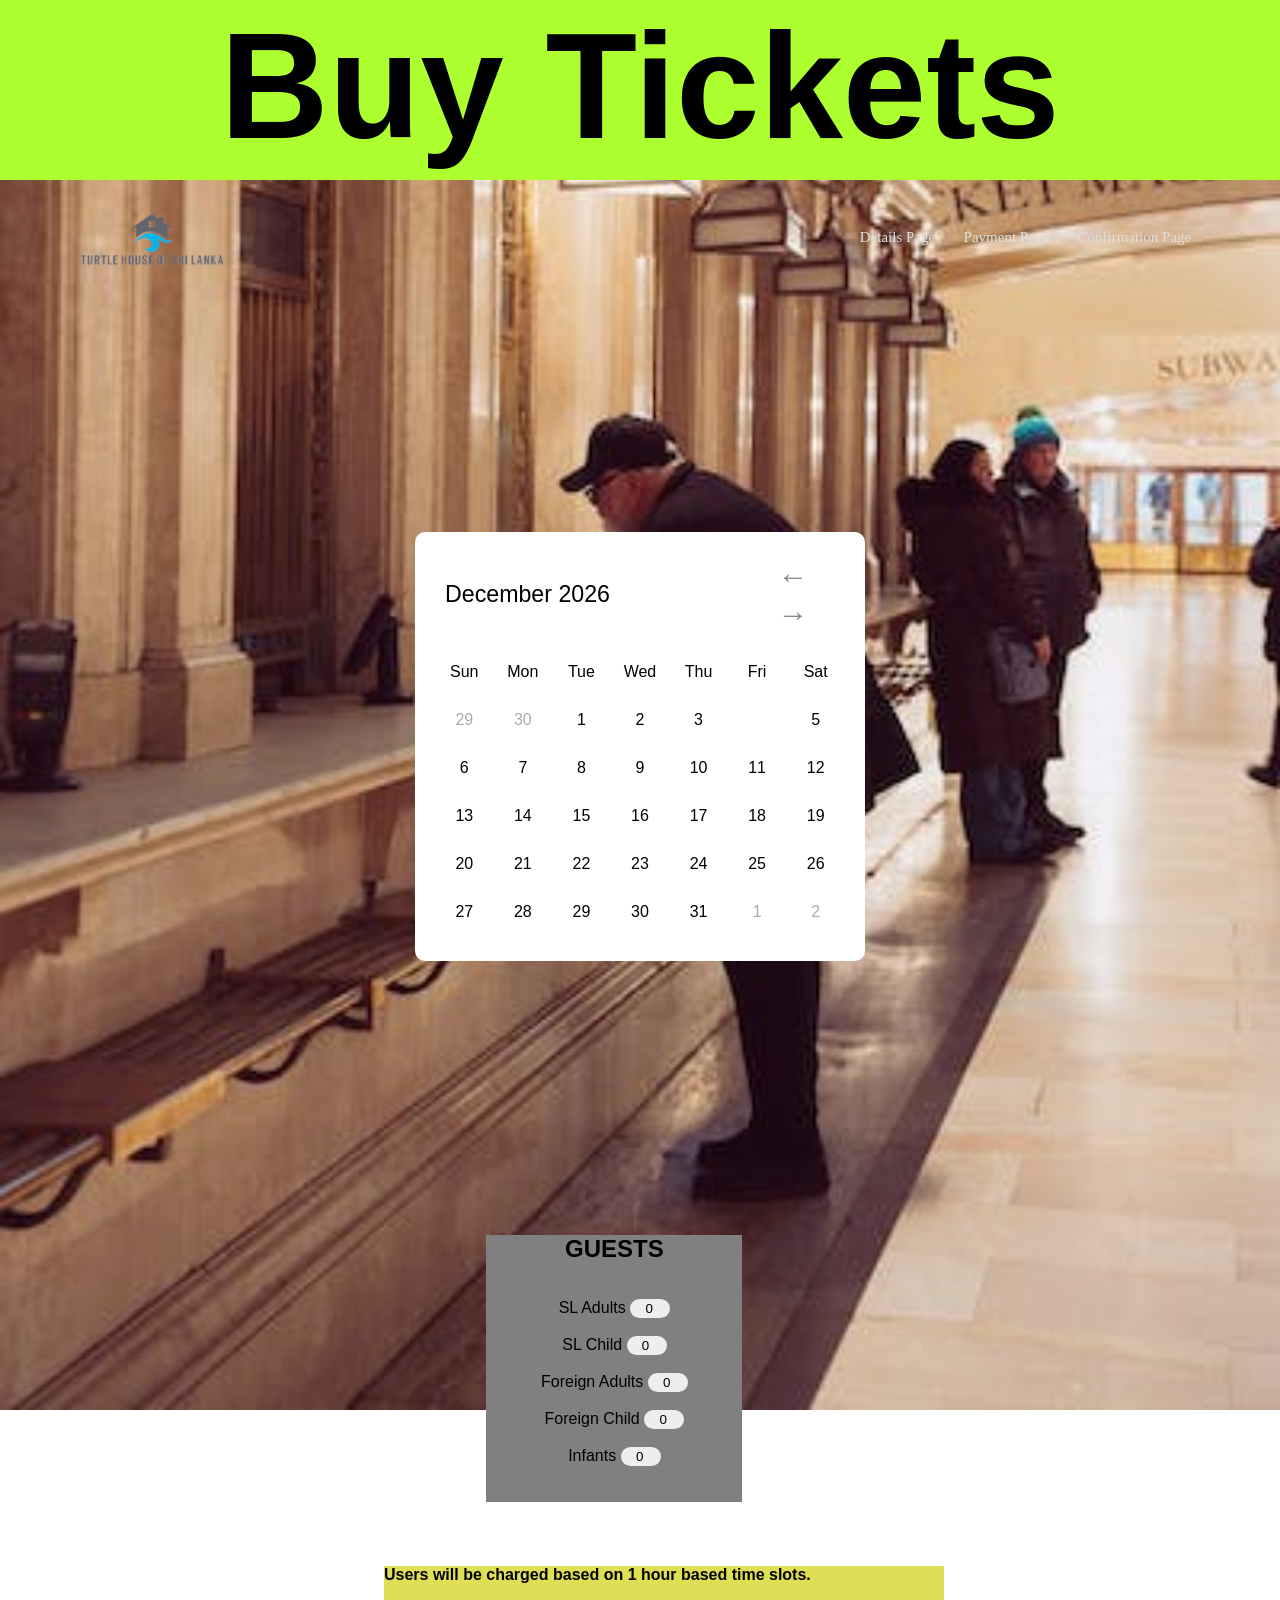
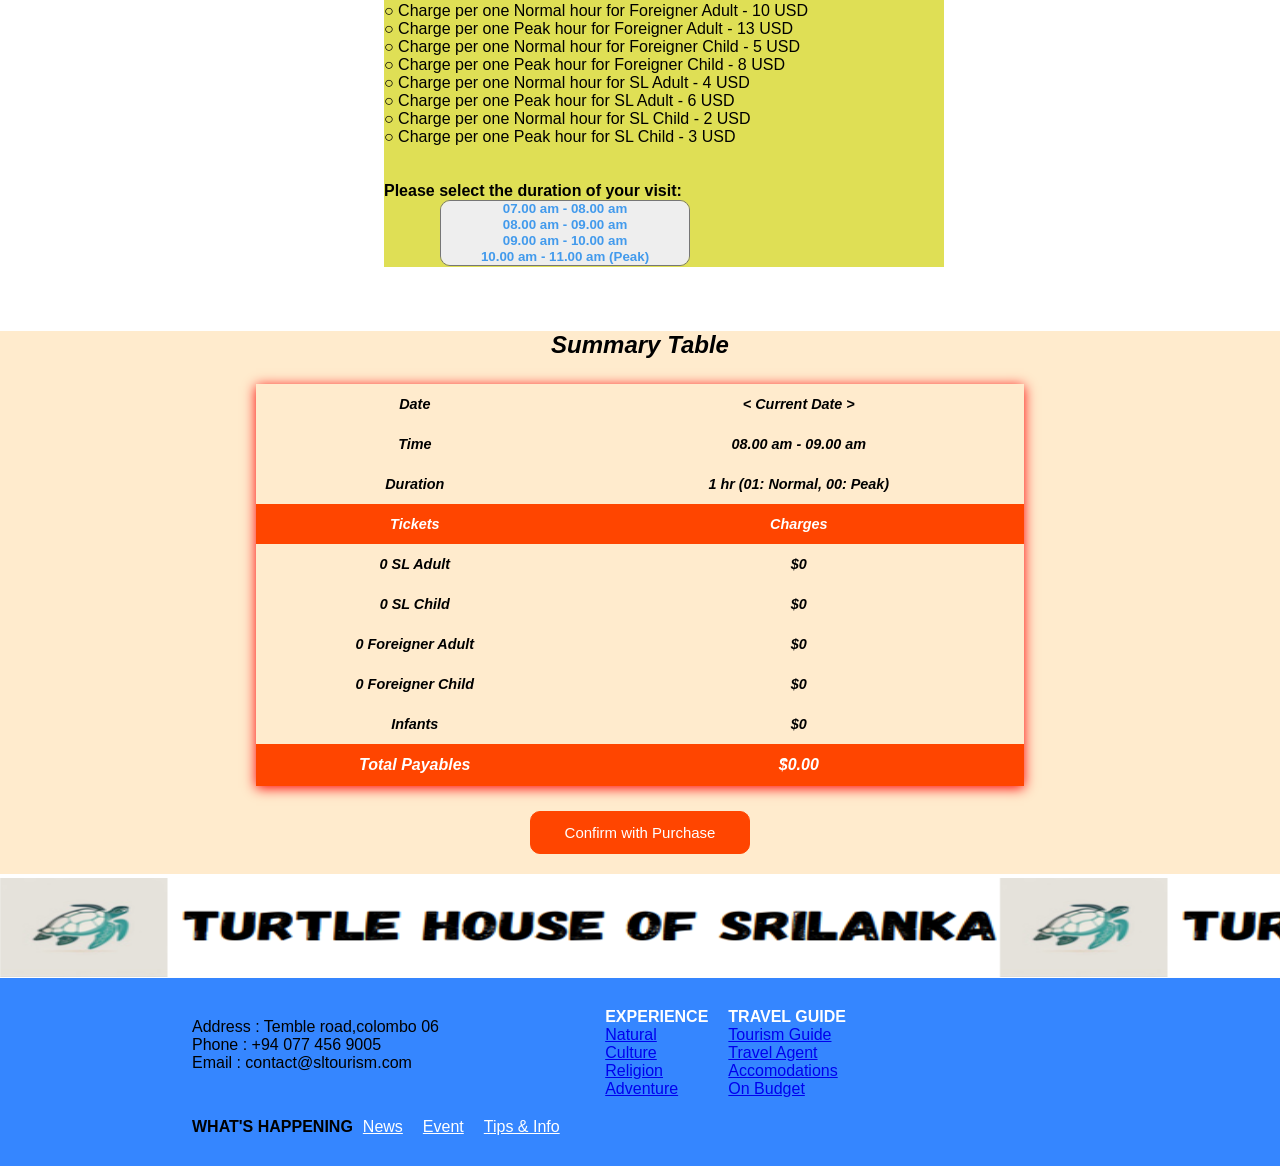
<file: Tickets Page.html>
<!DOCTYPE html>
<html lang="en">
<head>
    <meta charset="UTF-8">
    <meta name="viewport" content="width=device-width, initial-scale=1.0">
    <title>Turtle Hatchery</title>

    <link rel="apple-touch-icon" sizes="180x180" href="./Images/apple-touch-icon.png">
    <link rel="icon" type="image/png" sizes="32x32" href="./Images/favicon-32x32.png">
    <link rel="icon" type="image/png" sizes="16x16" href="./Images/favicon-16x16.png">
    <link rel="manifest" href="./Images/site.webmanifest">
    <link rel="mask-icon" href="./Images/safari-pinned-tab.svg" color="#5bbad5">
    <meta name="msapplication-TileColor" content="#da532c">
    <meta name="theme-color" content="#ffffff">
    
    



    <!--import css-->
    <link rel="stylesheet" a href="./CSS/main.css">
    <link rel="stylesheet" a href="./CSS/Tickets Page.css">


   
    
</head>
<body>
  <!--Header-->
  
    <div class="Tickets">
    <h1>Buy Tickets</h1>
</div>
    <section  class="header8">
        <nav>
            <a href="index.html"><img src="./Images/Turtle House Of Sri Lanka.png"></a>
            <div class="nav-links">
                
                <ul>
                    <li><a href="">Details Page</a></li>
                    <li><a href="">Payment Page</a></li>
                    <li><a href="">Confirmation Page</a></li>
                    
        
        </ul>
    </div>
    
</nav>

<!--Dates Page-->
<div class="dates">
<div class="wrapper">
  <header>
    <p class="current-date">August 2023</p>
    <div class="icons">
      <span>&#8592;</span>
      <span>&#8594;</span>
    </div>
  </header>
  <div class="calender">
    <ul class="weeks">
      <li>Sun</li>
      <li>Mon</li>
      <li>Tue</li>
      <li>Wed</li>
      <li>Thu</li>
      <li>Fri</li>
      <li>Sat</li>
    </ul>
    <ul class="days">
      <li class="inactive">28</li>
      <li class="inactive">29</li>
      <li class="inactive">30</li>
      <li class="inactive">31</li>
      <li>1</li>
      <li>2</li>
      <li>3</li>
      <li>4</li>
      <li>5</li>
      <li>6</li>
      <li>7</li>
      <li>8</li>
      <li>9</li>
      <li>10</li>
      <li>11</li>
      <li>12</li>
      <li>13</li>
      <li>14</li>
      <li>15</li>
      <li>16</li>
      <li>17</li>
      <li>18</li>
      <li>19</li>
      <li>20</li>
      <li>21</li>
      <li class="active">22</li>
      <li>23</li>
      <li>24</li>
      <li>25</li>
      <li>26</li>
      <li>27</li>
      <li>28</li>
      <li>29</li>
      <li>30</li>
      <li>31</li>
      <li class="inactive">1</li>
      
    </ul>
  </div>
</div>
</div>

<!--Guests Page-->

<div class="Guest">
  <h1>GUESTS</h1>
  <br>  
     
         <br>
          <div class="ticket-category">
              <label>SL Adults</label>
              <input type="number" value="0" min="0" class="guest-input" id="sl-adults-input">
          </div>
          <br>
          <div class="ticket-category">
              <label>SL Child</label>
              <input type="number" value="0" min="0" id="sl-child-input">
          </div>
          <br>
          <div class="ticket-category">
              <label>Foreign Adults</label>
              <input type="number" value="0" min="0" id="foreign-adults-input">
          </div>
          <br>
          <div class="ticket-category">
              <label>Foreign Child</label>
              <input type="number" value="0" min="0" id="foreign-child-input">
          </div>
          <br>
          <div class="ticket-category">
              <label>Infants</label>
              <input type="number" value="0" min="0" id="infant-input">
          </div>
          <br>
          <br>
</div>

<!--Duration Page-->

<section>
        
  <div class="duration"> 
  <p><b>	Users will be charged based on 1 hour based time slots.</b>  
    <br><br>
    ○	Charge per one Normal hour for Foreigner Adult - 10 USD<br>
    ○	Charge per one Peak hour for Foreigner Adult - 13 USD<br>
    ○	Charge per one Normal hour for Foreigner Child - 5 USD<br>
    ○	Charge per one Peak hour for Foreigner Child - 8 USD<br>
    ○	Charge per one Normal hour for SL Adult - 4 USD<br>
    ○	Charge per one Peak hour for SL Adult - 6 USD<br>
    ○	Charge per one Normal hour for SL Child - 2 USD<br>
    ○	Charge per one Peak hour for SL Child - 3 USD<br>
    </p> 
    <br>
    <br>
    
 <p><b>Please select the duration of your visit:</b></p>
 <div class="options">
          <select class="select-time" id="select-duration" multiple>
              <option selected class="selected">Pick a Time</option>
              <option>07.00 am - 08.00 am</option>
              <option>08.00 am - 09.00 am</option>
              <option>09.00 am - 10.00 am</option>
              <option class="peak">10.00 am - 11.00 am (Peak)</option>
              <option class="peak">11.00 am - 12.00 am (Peak)</option>
              <option class="peak">12.00 am - 01.00 pm (Peak)</option>
              <option>01.00 pm - 02.00 pm</option>
              <option>02.00 pm - 03.00 pm</option>
              <option class="peak">03.00 pm - 04.00 pm (Peak)</option>
              <option class="peak">04.00 pm - 05.00 pm (Peak)</option>
              <option class="peak">05.00 pm - 06.00 pm (Peak)</option>
          </select>
          </div>
      </div>
      </section>


<!--Summary Table-->

<div class="summary-table">
  <h1>Summary Table</h1>
  <table class="table">
      <tr>
          <td>Date</td>
          <td><span id="selected-date">< Current Date ></span></td>
      </tr>
      <tr>
          <td>Time</td>
          <td><span id="selected-time">08.00 am - 09.00 am</span></td>
      </tr>
      <tr>
          <td>Duration</td>
          <td>1 hr (01: Normal, 00: Peak)</td>
      </tr>
      <tr class="sub-head">
          <td>Tickets</td>
          <td>Charges</td>
      </tr>
      <tr id="sl-adults-row" class="hide">
          <td>0 SL Adult</td>
          <td>$0</td>
      </tr>
      <tr id="sl-child-row" class="hide">
          <td>0 SL Child</td>
          <td>$0</td>
      </tr>
      <tr id="foreign-adults-row">
          <td>0 Foreigner Adult</td>
          <td>$0</td>
      </tr>
      <tr id="foreign-child-row" class="hide">
          <td>0 Foreigner Child</td>
          <td>$0</td>
      </tr>
      <tr id="infant-row" class="hide">
          <td>Infants</td>
          <td>$0</td>
      </tr>
      <tfoot>
          <tr>
              <td>Total Payables</td>
              <td id="totalPayables">$0.00</td>
          </tr>
      </tfoot>
  </table>

<button type="submit" class="submit-btn">Confirm with Purchase</button>
</div>
</section>
<br>
<br>
<br>
<!--Section Footer-->

<section class="footer">
  <div class="waves">
      <div class="wave" id="wave1"></div>
      <div class="wave" id="wave2"></div>
      <div class="wave" id="wave3"></div>
      <div class="wave" id="wave4"></div>
  </div>
  <div class="row">
  <div class="col-left">
      <p>Address : Temble road,colombo 06 <br>
      Phone : +94 077 456 9005 <br>
      Email : contact@sltourism.com </p>
      
  </div>
  <ul class="experience"><b>EXPERIENCE</b>
  
          <li><a href="#">Natural</a></li>
          <li><a href="#">Culture</a></li>
          <li><a href="#">Religion</a></li>
          <li><a href="#">Adventure</a></li>

      </ul>
 
  <ul class="travel"><b>TRAVEL GUIDE</b>
     
          <li><a href="#">Tourism Guide</a></li>
          <li><a href="#">Travel Agent</a></li>
          <li><a href="#">Accomodations</a></li>
          <li><a href="#">On Budget</a></li>

      </ul>
 
  <ul class="happening"><b>WHAT'S HAPPENING</b>
  
          <li><a href="#">News</a></li>
          <li><a href="#">Event</a></li>
          <li><a href="#">Tips & Info</a></li>

      </ul>
 
</div>
</section>

<script src="./javascript/tickets.js"></script>
<script src="./javascript/price.js"></script>

</body>
</html>
</file>
<file: CSS/main.css>
*{
    margin:0;
    padding:0;
    font-family: 'Poppins', sans-serif;

}


.header{

    min-height: 100vh;
    width:100%;
    background-image:linear-gradient(rgba(4,9,30,0.7),rgba(4,9,30,0.7)),url(../Images/pexels-photo-4652069.jpeg);
    background-position: center;
    background-size: cover;
    position:relative
}

.header2{

    min-height: 100vh;
    width:100%;
    background-image:linear-gradient(rgba(4,9,30,0.7),rgba(4,9,30,0.7)),url(../Images/background1.jpg);
    position:relative;
    background-repeat: no-repeat;
    background-attachment: fixed;
    background-size: cover;
    background-attachment: fixed;
    background-position: center;
    height: 82vh;
    position: relative;
}

.header3{ 
    min-height: 100vh;
    width:100%;
    background-image:linear-gradient(rgba(4,9,30,0.7),rgba(4,9,30,0.7)),url(../Images/background2.jpg);
    background-repeat: no-repeat;
    background-attachment: fixed;
    background-size: cover;
    background-attachment: fixed;
    background-position: center;
    height: 82vh;
    position: relative;
 }

.header4{
    min-height: 100vh;
    width:100%;
    background-image:linear-gradient(rgba(4,9,30,0.7),rgba(4,9,30,0.7)),url(../Images/background3.jpg);
    background-repeat: no-repeat;
    background-attachment: fixed;
    background-size: cover;
    background-attachment: fixed;
    background-position: center;
    height: 82vh;
    position: relative;
}

.header5{
    min-height: 100vh;
    width:100%;
    background-image:linear-gradient(rgba(4,9,30,0.7),rgba(4,9,30,0.7)),url(../Images/Kasgoda\ turtle\ hatchery.jpg);
    background-repeat: no-repeat;
    background-attachment: fixed;
    background-size: cover;
    background-attachment: fixed;
    background-position: center;
    height: 82vh;
    position: relative;
}

.header6{
    min-height: 100vh;
    width:100%;
    background-image:linear-gradient(rgba(4,9,30,0.7),rgba(4,9,30,0.7)),url(../Images/Bentota\ Turtle\ Hatchery.jpg);
    background-repeat: no-repeat;
    background-attachment: fixed;
    background-size: cover;
    background-attachment: fixed;
    background-position: center;
    height: 82vh;
    position: relative;
}

.header7{
    min-height: 100vh;
    width:100%;
    background-image:linear-gradient(rgba(4,9,30,0.7),rgba(4,9,30,0.7)),url(../Images/background5.jpg);
    background-repeat: no-repeat;
    background-attachment: fixed;
    background-size: cover;
    background-attachment: fixed;
    background-position: center;
    height: 82vh;
    position: relative;
}

.header8{
    min-height: 100vh;
    width:100%;
    background-image:url(../Images/Buy\ tickets.jpeg);
    background-repeat: no-repeat;
    background-attachment: fixed;
    background-size: cover;
    background-attachment: fixed;
    background-position: center;
    position: relative;
      
}

.header9{
    min-height: 100vh;
    width:100%;
    background-image:url(../Images/Buy\ tickets.jpeg);
    background-repeat: no-repeat;
    background-attachment: fixed;
    background-size: cover;
    background-attachment: fixed;
    background-position: center;
    position: relative; 
}



nav{
display:flex;
padding:2% 6%;
justify-content: space-between;
align-items: center;

}

nav img{
width:150px;

}

.nav-links{
    flex:1;
    text-align:right;
}

.nav-links ul li{
list-style: none;
display:inline-block;
padding:8px 12px;
position:relative;

}

.nav-links ul li a{
    color:rgb(221, 224, 223);
    text-decoration:none;
    font-size: 15px;
    font-family: 'Foldit', cursive;
font-family: 'Oswald', sans-serif;
font-family: 'PT Serif', serif;

}

.nav-links ul li a::after{
    content: '';
    width:0%;
    height:2px;
    background: #d20c0c;
    display: block;
    margin:auto;
    transition: 0.5s;
}

.nav-links ul li a:hover::after{
    width:100%;

}




.nav-links ul li ul.dropdown li{
    display:block;
    padding:10px;
}

.nav-links ul li ul.dropdown{
    width:100%;
    background:transparent;
    position:absolute;
    z-index:999;
    display:none;
    padding:8px;
    
}


ul li:hover ul.dropdown{
    display:block;
}

ul li:hover ul.dropdown{
    display:block;
}
.text-box{
    width:90%;
    color:white;
    position:absolute;
top:50%;
left:50%;
    transform:translate(-50%,-50%);
    text-align: centers;
    
}



.text-box h1{
    font-size: 62px;
    text-align: center;
    font-family: 'Alfa Slab One', cursive;
font-family: 'Foldit', cursive;
font-family: 'Lobster', cursive;
font-family: 'Oswald', sans-serif;
font-family: 'PT Serif', serif;




}

.text-box p{
    margin:10px 0 40px;
    font-size: 20px;
    color: #fff;
    text-align: center;
    font-family: 'Foldit', cursive;
}








@media(max-width:700){px
    .text-box h1{
        font-size: 20px;


}
.nav-links ul li{
    display:block;
}
.nav-links{
    position:absolute;
    background:#de1507;
    height:100vh;
    width:200px;
    top:0;
    right:0px;
    text-align:left;
    z-index:2;
}

}



/* ----Section Footer---- */
.footer{
    position:relative;
    width:100%;
    background:#3586ff;
    min-height: 100px;
    display: flex;
    justify-content: center;
    align-items: center;
    flex-direction: column;

}

.footer .row {
    width: 70%;
    padding-top: 90px;
    padding-bottom: 20px;
    margin: auto;
    display: flex;
    flex-wrap: wrap;  
  }


  .footer .row .col-left {
    width: 45%;
  }


  .footer .row .experience,
  .travel,.happening{
     position:relative;
     display:flex;
     justify-content: center;
     align-items: center;
     margin: 10px 0;
     flex-wrap: wrap;
  }


  .footer .row .experience, .travel, .happening li{
      list-style: none;
  }


  .footer .row .experience, .travel, .happening  li a{
     
      color:#fff;
      margin: 0 10px;
      display: inline-block;
      transition: 0.5s;
  }


  .footer .row .experience, .travel, .happening  li a:hover{
    transform: translateY(-10px);
  }
 

   .footer .wave {
    position:absolute;
    top:-50px;
    left:0;
    width:100%;
    height:100px;
    background: red url(../Images/Turtle\ Footer.png);
    background-size: 1000px 100px;
  }

  .footer .wave#wave1{
    z-index: 1000;
    opacity:1;
    bottom:0;
    animation:animateWave 4s linear infinite;
  }


  
  .footer .wave#wave2{
    z-index: 999;
    opacity:0.5;
    bottom:10px;
    animation:animateWave_02 4s linear infinite;
  }


  .footer .wave#wave3{
    z-index: 1000;
    opacity:0.2;
    bottom:15px;
    animation:animateWave 3s linear infinite;
  }


  .footer .wave#wave4{
    z-index: 999;
    opacity:0.7;
    bottom:20px;
    animation:animateWave_02 3s linear infinite;
  }
  @keyframes animateWave{
    0%
  {
    background-position-x: 1000px;
  }
100%
{
    background-position-x: 0px;
}
  }

  
  @keyframes animateWave_02{
    0%
  {
    background-position-x: 1000px;
  }
100%
{
    background-position-x: 0px;
}
  }
 

@media (max-width:1200){
    img{
        width:100%;
    }
}
</file>
<file: CSS/index.css>
*{
    margin:0;
    padding:0;
    font-family: 'Poppins', sans-serif;

}




/*----news----*/

.news{
    width:80%;
    margin:auto;
    text-align: center;
    padding-top: 100px;
}

 h1{
    font-size: 36px;
    font-weight: 600;
 
 }

 p{
    color:black;
    font-size: 15px;
    font-weight: 300px;
    line-height: 22px;
    padding:10px;
}
 
.points{
    width:80%;
    margin:auto;
    text-align: center;
    padding-top: 100px;  
}

 .importance h2{
    text-align: center;
    background-color: aqua;
}


 .importance img{
    text-align: center;
    
}


 .importance .textbox1{
    color:rgb(12, 1, 1);
    text-align: centers;
    padding-top: 8%;
    width:100%; 
}   

.importance .textbox1 h3{
    text-align: center;
    padding-top: 3%;
}

 .conservation{
    padding-top: 8%;
}

 .conservation h2{
    text-align: center;
    background-color: aqua;
}

 .conservation img{
    text-align: center;
    width:400px;
    height:400px;
   
}

 .conservation .textbox1{
    color:rgb(19, 18, 18);
    text-align: centers;
    padding-top: 8%;
    width:100%;
}

 .conservation .textbox1 h3{
    text-align: center;
    padding-top: 3%;
}




/*----Types Of Turtles----*/

.picture-h1{
    text-align: center;
    font-size: 27px;
    padding-top: 10px;
}

.animation1,.animation2,.animation3{
    width: 90%;
    padding: 20px;
    margin: 38px auto;	 
    display: flex;
    flex-direction: row;
    justify-content: center;
}

.animation1,.animation2,.animation3 p{
    text-align: center;
}



.box{
    width: 300px;
    height:300px;
    margin: 0 10px;
    box-shadow:  0 0 20px rgba(160, 95, 95, 0.1);
    transition: 1s;
}

.box img{
    display: block;
    width:100%;
    height: 100%;
    border-radius: 5px;
}

.box:hover{
    transform: scale(1.3);
    z-index: 2;
}


/* ---- Section Quotes ---- */

.Quotes {
    margin-top: 60px;
    background: url("../Images/Green\ sea\ turtle.jpeg");
    background-repeat: no-repeat;
    background-attachment: fixed;
    background-size: cover;
    background-attachment: fixed;
    background-position: center;
    height: 82vh;
    position: relative;
  }
  
  .Quotes .Quotes2 {
    background: rgba(0,0,0,0.6);
    width: 100%;
    height: 100%;
    color: #FFF;
    text-align: center;
    display: flex;
    align-items: center;
    justify-content: center;
  }
  
  
.Quotes .Quotes2  {
  width:100%;
  }
  
  .Quotes .Quotes2  h2 {
    text-transform: uppercase;
    font-family: "Montserrat-Medium";
  }


  
 /* Default styles */

* {
    margin: 0;
    padding: 0;
    font-family: 'Poppins', sans-serif;
}

/* Add media queries for responsiveness */

/* Small devices */
@media screen and (max-width: 767px) {
    /* Adjust font sizes, margins, padding, and other styles for small devices */
    
    .news, .points, .importance, .conservation, .animation1, .animation2, .animation3 {
        width: 100%;
    }
    
    .picture-h1 {
        font-size: 24px;
    }
    
    .box {
        width: 100%;
        height: auto;
        margin: 10px 0;
    }
}

/* Medium devices */
@media screen and (min-width: 768px) and (max-width: 1023px) {
    /* Adjust font sizes, margins, padding, and other styles for medium devices */
    
    .picture-h1 {
        font-size: 26px;
    }
    
    img {
        width: 400px;
    }
}

/* Large devices */
@media screen and (min-width: 1024px) {
    /* Adjust font sizes, margins, padding, and other styles for large devices */
    
    .picture-h1 {
        font-size: 27px;
    }
    
    img {
        width: 500px;
    }
}
</file>
<file: CSS/Bentota Turtle Hatchery.css>
*{
    margin:0;
    padding:0;
    font-family: 'Poppins', sans-serif;

}

/*--bentota Turtle Hatchery--*/

.bentota{
    text-align: center;
}




.description p{
    font-size:20px ;
    border-style: outset;
     border-width: 5px;
     margin: 5%;
     border-color: green;
    color:black;
    animation-name: x;
    animation-duration: 4s;
    animation-delay:2s ;
    animation-iteration-count: infinite;
    animation-direction: alternate;
    animation-fill-mode: both;




}@keyframes x{
    0%{border-color: green;color: white;}
    25%{border-color: rgb(21, 0, 255);}
    50%{border-color:blueviolet ;}
    75%{border-color: brown;}
    100%{border-color: yellowgreen;}


}


.bentota h3{
    padding-top: 3%;
    font-size: 25px;
}


.animation1{
    width: 90%;
    padding: 20px;
    margin: 38px auto;	 
    display: flex;
    flex-direction: row;
    justify-content: center;
}


.box{
    width: 300px;
    height: 300px;
    margin: 0 10px;
    box-shadow:  0 0 20px rgba(160, 95, 95, 0.1);
    transition: 1s;
   
}

.box img{
    display:grid;
    width:100%;
    height:100%;
    border-radius: 5px;
    display:block;
}

.box:hover{
    transform: scale(1.3);
    z-index: 2;
}




/*--Turtle Conservation Efforts--*/

.conservation{
    text-align: center;
}

.conservation img{
     height:400px;
     width:500px;
     border-style: outset;
     border-width: 5px;
     border-color: green;
    color:black;
    animation-name: x;
    animation-duration: 4s;
    animation-delay:2s ;
    animation-iteration-count: infinite;
    animation-direction: alternate;
    animation-fill-mode: both;




}@keyframes x{
    0%{border-color: green;color: white;}
    25%{border-color: rgb(21, 0, 255);}
    50%{border-color:blueviolet ;}
    75%{border-color: brown;}
    100%{border-color: yellowgreen;}


}
   



/*--Turtle Species--*/

.species{
    text-align: center;
}

 .species img{
    height:400px;
    width:500px;
 }

 .species button{
    font-weight: bold;
    width:150px;
    border-radius: 5px;
    cursor:pointer; 
    margin:5%;
 }

 .species button a{
    text-decoration: none;
    color:black;
 }

 .species button:hover{
    transform: scale(1.2);
    background-color: rgb(44, 35, 227);
 }
 


 @media screen and (max-width:767px) {
    html,body {
        width:100%;
        height:100%;
        margin:0;
        padding:0;
        overflow-x:hidden;
    }


     img{
        width:200px;
    }
 }



 @media screen and (min-width:767px) and (max-width:1023px){

    html,body {
        width:100%;
        height:100%;
        margin:0;
        padding:0;
        overflow-x:hidden;
    }


     img{
        width:500px;
    }
 }
</file>
<file: CSS/details.css>
.Tickets h1{
  text-align: center;
  background-color: greenyellow;
  height:180px;
  font-size: 150px;
}


.details-form{
    display: flex;
    height: 100vh;
    justify-content: center;
    align-items: center;
    background-size: cover;
    box-sizing: border-box;
}

  
 
.donations .donate-para-img .donate-head {
  width: 140%;
  padding: 0 20px;
}
@media (max-width: 420px) {
  .donations .donate-para-img .donate-head {
    width: 100%;
    position: static;
    clear: both;
  }
}


   
    .container{
        width: 100%;
        max-width: 650px;
        background: rgba(0, 0, 0, 0.5);
        padding: 28px;
        margin: 0 28px;
        border-radius: 10px;
        box-shadow: inset -2px 2px 2px white;
    }
    
    .form-title{
        font-size: 26px;
        font-weight: 600;
        text-align: center;
        padding-bottom: 6px;
        color: white;
        text-shadow: 2px 2px 2px black;
        border-bottom: solid 1px white;
    }
    
    .main-user-info{
        display: flex;
        flex-wrap: wrap;
        justify-content: space-between;
        padding: 20px 0;
    }
    
    .user-input-box:nth-child(2n){
        justify-content: end;
    }
    
    .user-input-box{
        display: flex;
        flex-wrap: wrap;
        width: 50%;
        padding-bottom: 15px;
    }
    
    .user-input-box label{
        width: 95%;
        color: white;
        font-size: 20px;
        font-weight: 400;
        margin: 5px 0;
    }
    
    .user-input-box input{
        height: 40px;
        width: 95%;
        border-radius: 7px;
        outline: none;
        border: 1px solid grey;
        padding: 0 10px;
    }
    
    .user-input-box select{
      height: 40px;
      width: 95%;
      border-radius: 7px;
      outline: none;
      border: 1px solid grey;
      padding: 0 10px;
  }

    /*Summary Table*/

  .summary-table{
    color: #050606;
    margin: auto;
    text-align: center;
  }

  .summary-table h1{
    color: #0e0ef6;
  }

  .table{
    border-collapse: collapse;
    font-size: 0.9em;
    min-width: 10%;
    height: 200px;
   margin-left: auto;
    margin-right: auto;
    border-radius: 12px 12px 0 0;
    overflow: hidden;
    box-shadow: 0 2px 12px rgba(32,32,32,0.3);
    background-color: aliceblue;
  }
  td{
    padding: 12px 15px;
  }
  
  
  
  .submit-btn{
    display: inline-block;
    text-decoration: none;
    color: #fff;
    border: 1px solid #76ABDE;
    border-radius: 10px;
    padding: 12px 34px;
    font-size: 15px;
    background: #49f87d;
    position: relative;
    cursor: pointer;
    margin-bottom: 20px;
    margin-left: 42%;
  }
  
  .submit-btn:hover{
    border: 1px solid #ccd3da;
    background: #a8b4be;
    color: #fff;
    transition: 0.5s;
  }
</file>
<file: CSS/hikkaduwa turtle hatchery.css>
*
{
    margin: 0;
    padding: 0;
    font-family: sans-serif;
}




/* -- Discription about Hikkaduwa Turtle Hatchery -- */

.description{ 
  padding: 35px 20px;
}

.description p{
    border-style: outset;
    border-width: 5px;
}


/* -- Pictures of Hikkaduwa Turtle Hatchery -- */

.picture-h1{
    text-align: center;
    font-size: 27px;
    padding-top: 10px;
}

.animation1,.animation2,.animation3{
    width: 90%;
    padding: 20px;
    margin: 38px auto;	 
    display: flex;
    flex-direction: row;
    justify-content: center;
}


.box{
    width: 400px;
    height:400px;
    margin: 0 10px;
    box-shadow:  0 0 20px rgba(160, 95, 95, 0.1);
    transition: 1s;
}

.box img{
    display: block;
    width:100%;
    height: 100%;
    border-radius: 5px;
}

.box:hover{
    transform: scale(1.3);
    z-index: 2;
}


.hikkaduwaturtlehatchery-map
{
    text-align: center;
    padding: 20px;
}

.appreciation p{
    width: 100%;
   
    overflow: hidden;
    text-align: center;
    padding-bottom: 15px;
   border-style: outset;
   border-width: 5px;
}

@media screen and (max-width:767px) {
    html,body {
        width:100%;
        height:100%;
        margin:0;
        padding:0;
       
    }

    iframe{
        width:200px;
    }
 }



 @media screen and (min-width:767px) and (max-width:1023px){

    html,body {
        width:100%;
        height:100%;
        margin:0;
        padding:0;
        overflow-x:hidden;
    }


    iframe{
        width:500px;
    }
 }
.BookNow{
    text-align: center;
}
 .BookNow button{
    font-weight: bold;
    font-size: large;
    width:150px;
    height:80px;
    border-radius: 5px;
    cursor:pointer; 
    margin:5%;
    
 }

 button a{
    text-decoration: none;
    color:black;
 }

 button:hover{
    transform: scale(1.2);
    background-color: rgb(183, 180, 241);
 
   
 }
</file>
<file: CSS/Kasgoda Turtle Hatchery.css>
*{
    margin:0;
    padding:0;
    font-family: 'Poppins', sans-serif;

}

/*--Kasgoda Turtle Hatchery--*/

.kasgoda{
    text-align: center;
}

.description p{
font-size:20px ;
border-style: outset;
     border-width: 5px;
     margin: 5%;
     border-color: green;
    color:black;
    animation-name: x;
    animation-duration: 4s;
    animation-delay:2s ;
    animation-iteration-count: infinite;
    animation-direction: alternate;
    animation-fill-mode: both;




}@keyframes x{
    0%{border-color: green;color: white;}
    25%{border-color: rgb(21, 0, 255);}
    50%{border-color:blueviolet ;}
    75%{border-color: brown;}
    100%{border-color: yellowgreen;}


}


.kasgoda h3{
    padding-top: 3%;
    font-size: 25px;
}



.animation1{
    width: 90%;
    padding: 20px;
    margin: 38px auto;	 
    display: flex;
    flex-direction: row;
    justify-content: center;
}


.box{
    width: 300px;
    height:300px;
    margin: 0 10px;
    box-shadow:  0 0 20px rgba(160, 95, 95, 0.1);
    transition: 1s;
}

.box img{
    display: block;
    width:100%;
    height: 100%;
    border-radius: 5px;
}

.box:hover{
    transform: scale(1.3);
    z-index: 2;
}


/*--Turtle Conservation Efforts--*/

.conservation{
    text-align: center;
}


.conservation img{
     height:400px;
     width:500px;
}




/*--Turtle Species--*/

.species{
    text-align: center;
}

 .species img{
    height:400px;
    width:500px;
    border-style: outset;
    border-width: 5px;
    border-color: green;
   color:black;
   animation-name: x;
   animation-duration: 4s;
   animation-delay:2s ;
   animation-iteration-count: infinite;
   animation-direction: alternate;
   animation-fill-mode: both;




}@keyframes x{
   0%{border-color: green;color: white;}
   25%{border-color: rgb(21, 0, 255);}
   50%{border-color:blueviolet ;}
   75%{border-color: brown;}
   100%{border-color: yellowgreen;}

 }

 .species button{
    font-weight: bold;
    width:150px;
    border-radius: 5px;
    cursor:pointer; 
    margin:5%;
 }

 .species button a{
    text-decoration: none;
    color:black;
 }

 .species button:hover{
    transform: scale(1.2);
    background-color: rgb(44, 35, 227);
 
   
 }

 @media screen and (max-width:767px) {
    html,body {
        width:100%;
        height:100%;
        margin:0;
        padding:0;
        overflow-x:hidden;
    }


     img{
        width:200px;
    }
 }



 @media screen and (min-width:767px) and (max-width:1023px){

    html,body {
        width:100%;
        height:100%;
        margin:0;
        padding:0;
        overflow-x:hidden;
    }


     img{
        width:500px;
    }
 }
</file>
<file: CSS/payment page.css>
.Tickets h1{
    text-align: center;
    background-color: greenyellow;
    height:180px;
    font-size: 150px;
  }


.payment-form{
    display: flex;
    height: 100vh;
    justify-content: center;
    align-items: center;
    background-size: cover;
    box-sizing: border-box;
}

  
    .container{
        width: 100%;
        max-width: 650px;
        background: rgba(0, 0, 0, 0.5);
        padding: 28px;
        margin: 0 28px;
        border-radius: 10px;
        box-shadow: inset -2px 2px 2px white;
    }
    
    .form-title{
        font-size: 26px;
        font-weight: 600;
        text-align: center;
        padding-bottom: 6px;
        color: white;
        text-shadow: 2px 2px 2px black;
        border-bottom: solid 1px white;
    }
    
    .main-user-info{
        display: flex;
        flex-wrap: wrap;
        justify-content: space-between;
        padding: 20px 0;
    }
    
    .user-input-box:nth-child(2n){
        justify-content: end;
    }
    
    .user-input-box{
        display: flex;
        flex-wrap: wrap;
        width: 50%;
        padding-bottom: 15px;
    }
    
    .user-input-box label{
        width: 95%;
        color: white;
        font-size: 20px;
        font-weight: 400;
        margin: 5px 0;
    }
    
    .user-input-box input{
        height: 40px;
        width: 95%;
        border-radius: 7px;
        outline: none;
        border: 1px solid grey;
        padding: 0 10px;
    }
    
    .form-submit-btn{
        margin-top: 40px;
        padding-left: 44%;
    }
    
    .form-submit-btn input{
        display: block;
        width: 100%;
        margin-top: 10px;
        font-size: 20px;
        padding: 10px;
        border:none;
        border-radius: 3px;
        color: rgb(209, 209, 209);
        background: rgba(63, 114, 76, 0.7);
    }
    
    .form-submit-btn input:hover{
        background: rgba(56, 174, 237, 0.7);
        color: rgb(255, 255, 255);
    }
</file>
<file: CSS/purchase and donate page.css>
*{
    margin: 0;
    padding: 0;
    font-family: sans-serif;
}




.paragraph{
    border-style: outset;
    border-width: 5px;
    color: #fff;
    justify-content: space-between;
    margin: 100px;
    border-color: goldenrod;
    background-color: #07011e;
    font-size: 25px;
}

.paragraph p{
    text-align: center;
}




 
.btn{
    text-align: center;
}

.btn button{
font-weight: bold;
width:150px;
border-radius: 5px;
cursor:pointer; 

}

.btn button a{
text-decoration: none;
color:black;
}

.btn button:hover{
transform: scale(1.2);
background-color: rgb(44, 35, 227);
}
 
     


.or p{
    text-align: center;
    padding-top: 1%;
}
</file>
<file: CSS/threats to turtles.css>
*{
    margin:0;
    padding:0;
    font-family: 'Poppins', sans-serif;

}




/* -- Discription about Hikkaduwa Turtle Hatchery -- */

.description{
    width: 100%;
    padding: 60px 0 0 0;
    overflow: hidden;
    text-align: center;
    padding-bottom: 15px;
}

.description p{
font-size: 20px;
}


/*--3 Main Threats To The Turtle Population--*/
/*Threat1*/
.main-threats{
    text-align: center;
    padding-bottom: 22px;
}

.threat1 h1{
    text-align: center;
    padding-top: 2%;
    font-size: 35px;
}

.threat1 img{ 
    height:500px;
    width:500px;
    padding-top: 3%;
} 


.threat1  p{
    padding-top: 2%;
    font-size: 20px;
}

/*Threat2*/
.threat2 h1{
    text-align: center;
    padding-top: 5%;
    font-size: 35px;
}

.threat2 img{ 
    height:500px;
    width:500px;
    padding-top: 3%;
} 


.threat2  p{
    padding-top: 2%;
    font-size: 20px;
}

/*Threat3*/
.threat3 h1{
    text-align: center;
    padding-top: 5%;
    font-size: 35px;
}

.threat3 img{ 
    height:500px;
    width:500px;
    padding-top: 3%;
} 


.threat3  p{
    padding-top: 2%;
    font-size: 20px;
}


.btn{
    text-align: center;
    margin:4%;
}

.btn button{
    margin:20px;
    font-weight: bold;
    width:150px;
    border-radius: 5px;
    cursor:pointer; 
    margin:5%;
}

.btn button a{
    text-decoration: none;
    color:black;
}


.btn button:hover{
    transform: scale(1.2);
    background-color: rgb(4, 71, 97);  
 }


 @media screen and (max-width:767px) {
    html,body {
        width:100%;
        height:100%;
        margin:0;
        padding:0;
        overflow-x:hidden;
    }


     img{
        width:200px;
    }
 }



 @media screen and (min-width:767px) and (max-width:1023px){

    html,body {
        width:100%;
        height:100%;
        margin:0;
        padding:0;
        overflow-x:hidden;
    }


     img{
        width:500px;
    }
 }
</file>
<file: CSS/Tickets Page.css>
.Tickets h1{
    text-align: center;
    background-color: greenyellow;
    height:180px;
    font-size: 150px;
}

*{ margin:0;
  padding:0;
  box-sizing: border-box;
  font-family: 'Poppins',sans-serif;
}
   

/*--Dates Page--*/
.dates{
  display:flex;
  align-items: center;
  justify-content: center;
  min-height: 100vh;

 
}

.wrapper{
  width:450px;
  background:#fff;
  border-radius: 10px;
}

.wrapper header{
  display:flex;
  align-items:center;
  justify-content:space-between;
  padding: 25px 30px 10px;
}

header .current-date{
  font-size:1.45rem;
  font-weight: 500;
}

header .icons span{
  height:38px;
  width:38px;
  color: #878787;
  font-size: 1.9rem;
  margin:0 1px;
  cursor:pointer;
  text-align: center;
  line-height: 38px;
  border-radius: 50%;
  
}


header .icons span:hover{
  background: #f2f2f2;
}

header .icons span:last-child{
  margin-right:-10px;
}

.calender{
  padding:20px;
}

.calender ul{
display:flex;
list-style: none;
flex-wrap:wrap;
text-align: center;
}

.calender .days{
  margin-bottom: 5%;
}

.calender .weeks li{
  font-weight: 500;
}

.calender .days li{
  z-index: 1;
  cursor:pointer;
  margin-top: 30px;
}

.days li.inactive{
  color:#aaa;
}

.days li.active{
  color: #fff;;
}
.calender ul li{
  position: relative;
  width: calc(100% / 7);
}

.calender .days li::before{
  position:absolute;
  content: "";
  height:40px;
  width:40px;
  top:50%;
  left:50%;
  z-index: -1;
  border-radius: 50%;
  transform: translate(-50%,-50%);
}

.days li:hover:before{
  background:#f2f2f2;
}

.days li .active::before{
  background:#9B59B6;
}


/*Guests Page*/

.Guest{
  margin-left: 38%;
  margin-top: 3%;
  margin-bottom: 5%;
  background-color:grey;
  width:20%;
  text-align: center;

}


.ticket-category input{
  background: #eee;
  border: 0;
  outline: 0;
  padding: 2px 2px 2px 15px;
  width: 40px;
  text-align: center;
  border-radius: 12px;
  z-index: 15px;
}

/*Duration Page--*/

.duration{
  margin-left: 30%;
  margin-top: 5%;
  margin-bottom: 5%;
  background-color: rgb(223, 223, 85);
  width: 560px;
}

.options{
  margin-left: 10%;
}
select{
  background: #eee;
  width: 250px;
  border-radius: 10px;
  color: #429aec;
  font-weight: 600;
}
select option{
  text-align: center;
  font-weight: 600;
  
}

select:hover{
  border: 3px solid #76ABDE;
}
.selected{
  display: none;
}







/*Summary Table*/

.summary-table{
  color: black;
  background-color: blanchedalmond;
  margin: auto;
  text-align: center;
  font-style: italic;
  font-weight: bold;
}
.table{
  border-collapse: collapse;
  margin: 25px 0;
  font-size: 0.9em;
  min-width: 60%;
  height: 200px;
  margin-left: auto;
  margin-right: auto;
  overflow: hidden;
  border: blue;
  box-shadow: 0 2px 12px rgb(255, 0, 0);
}
td{
  padding: 12px 15px;
}
.sub-head{
  background-color: orangered;
  color: #fff;
}

tfoot{
  font-size: 16px;
  background-color: orangered;
  color: #fff;
}


.submit-btn{
  display: inline-block;
  text-decoration: none;
  color: #fff;
  border: 1px solid orangered;
  border-radius: 10px;
  padding: 12px 34px;
  font-size: 15px;
  background: orangered;
  position: relative;
  cursor: pointer;
  margin-bottom: 20px;
}

.submit-btn:hover{
  border: 1px solid burlywood;
  background: #a8b4be;
  color: #fff;
  transition: 0.5s;
}



@media(max-width: 700px){
  .calender{
      flex-basis: 100%;
  }
  .calender iframe{
      height: 250px;
      width: 280px;
  }
  
  .select-time{
      margin-left: -10px;
  }
  .pricing-table thead{
      font-size: 15px;
  }
  .pricing-table tbody{
      font-size: 13px;
  }
  .summary-table tbody{
      font-size: 13px;
  }
  .summary-table tfoot{
      font-size: 13px;
  }
  
}
</file>
